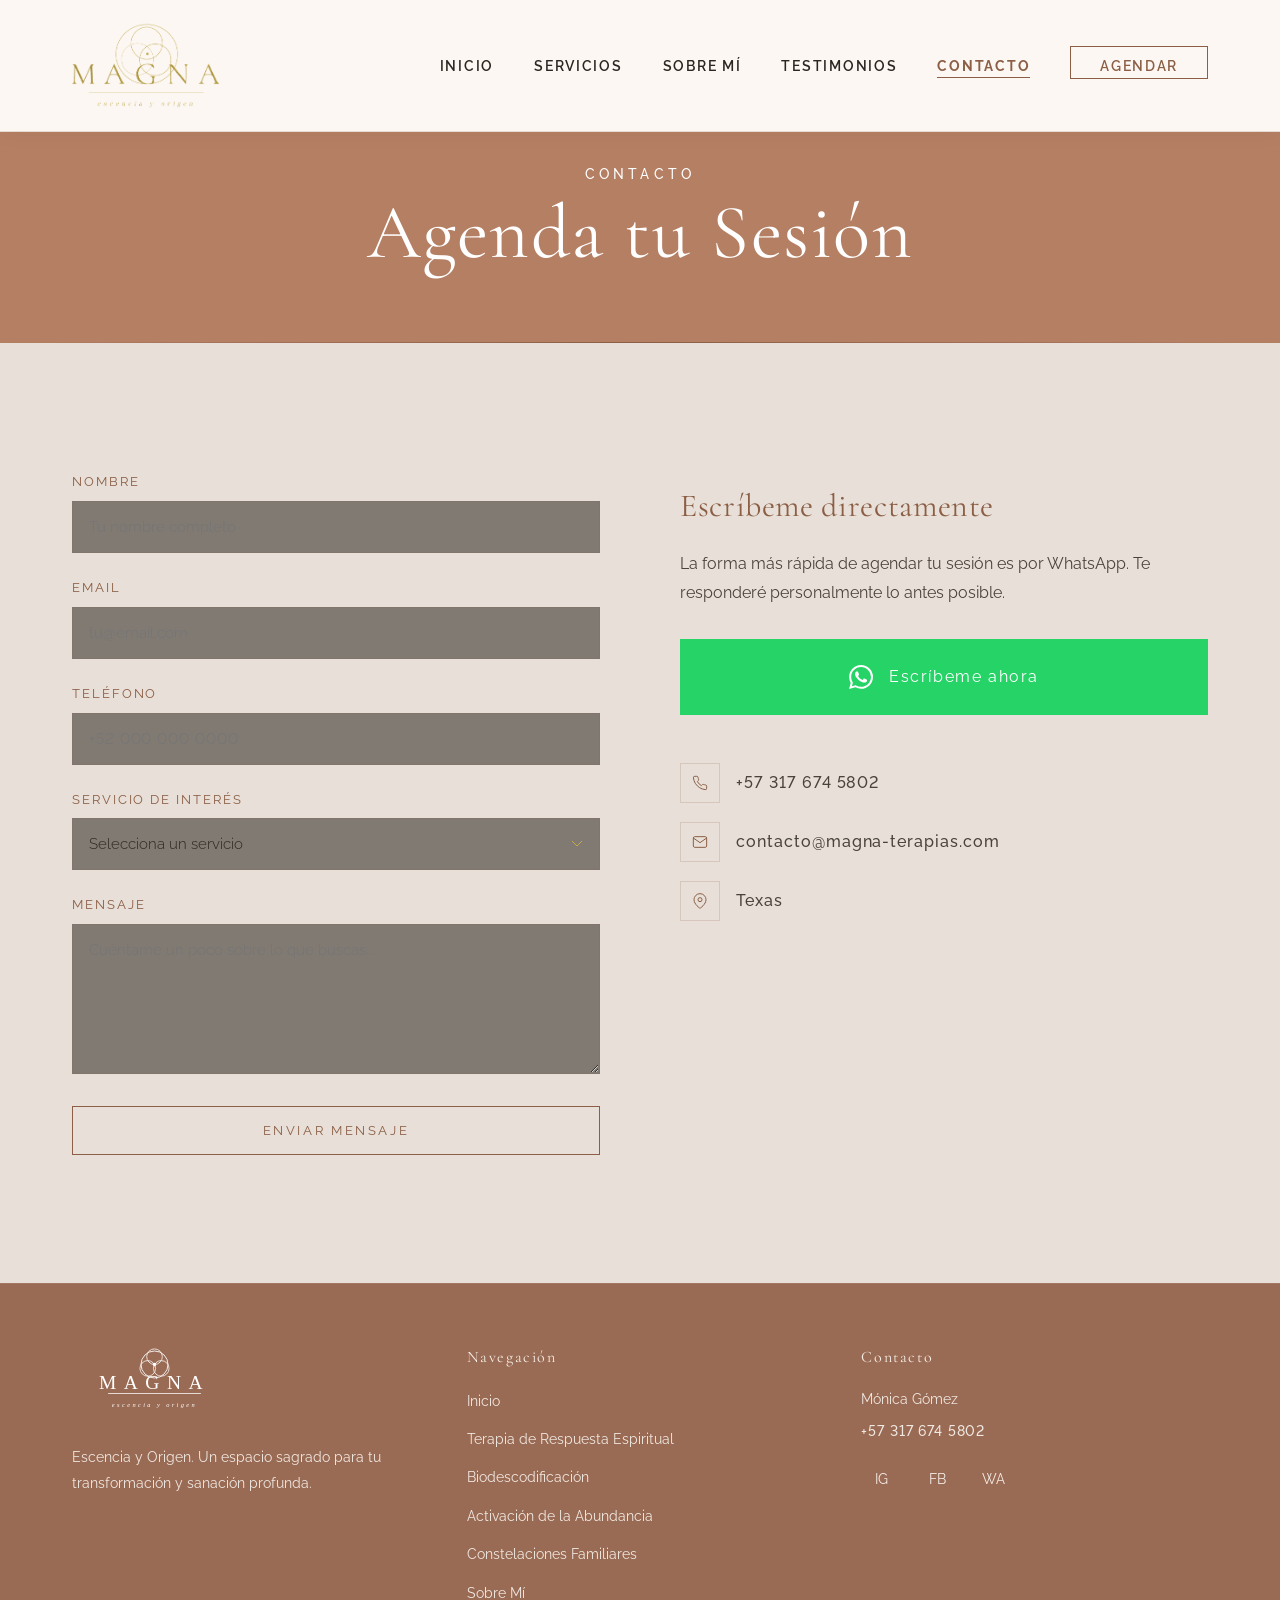
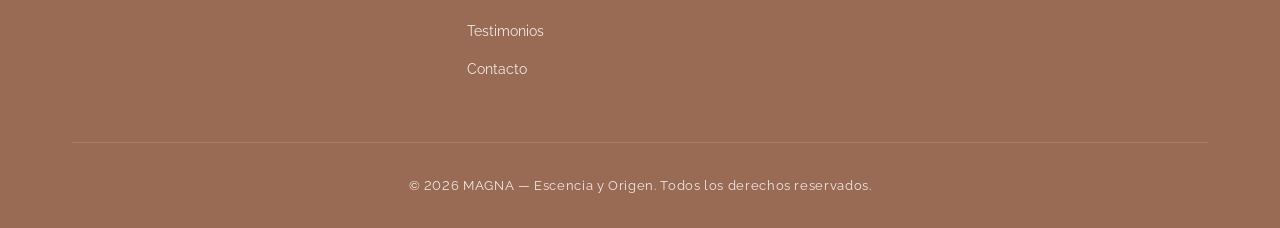
<file: contacto.html>
<!DOCTYPE html>
<html lang="es">
<head>
  <meta charset="UTF-8">
  <meta name="viewport" content="width=device-width, initial-scale=1.0">
  <title>Contacto — MAGNA</title>
  <meta name="description" content="Agenda tu sesión de terapia holística con Mónica Gómez. Contacto directo por WhatsApp o formulario.">
  <meta property="og:title" content="Contacto — MAGNA">
  <meta property="og:description" content="Agenda tu sesión de sanación y transformación con Mónica Gómez.">
  <meta property="og:image" content="assets/img/hero.png">
  <link rel="preconnect" href="https://fonts.googleapis.com">
  <link rel="preconnect" href="https://fonts.gstatic.com" crossorigin>
  <link href="https://fonts.googleapis.com/css2?family=Cormorant+Garamond:ital,wght@0,300;0,400;0,500;1,300;1,400&family=Raleway:wght@200;300;400;500;600;700&display=swap" rel="stylesheet">
  <link rel="stylesheet" href="css/styles.css">
</head>
<body>

  <nav class="navbar">
    <div class="container">
      <a href="index.html" class="navbar-logo" aria-label="MAGNA — Inicio">
        <img class="navbar-logo-gold" src="assets/img/logo.png" alt="">
        <span class="navbar-logo-light" aria-hidden="true"></span>
      </a>
      <ul class="navbar-menu">
        <li><a href="index.html">Inicio</a></li>
        <li><a href="servicios-tre.html">Servicios</a></li>
        <li><a href="sobre.html">Sobre Mí</a></li>
        <li><a href="testimonios.html">Testimonios</a></li>
        <li><a href="contacto.html" class="active">Contacto</a></li>
        <li><a href="https://wa.me/573176745802?text=Hola%20Mónica,%20me%20gustaría%20agendar%20una%20sesión" class="btn-cta-nav">Agendar</a></li>
      </ul>
      <button class="hamburger" aria-label="Menú"><span></span><span></span><span></span></button>
    </div>
  </nav>
  <div class="menu-overlay"></div>

  <!-- Page Header -->
  <section class="page-header">
    <div class="container">
      <span class="section-subtitle">Contacto</span>
      <h1>Agenda tu Sesión</h1>
    </div>
  </section>

  <!-- Contact -->
  <section class="section" style="background: var(--bg-primary);">
    <div class="container">
      <div class="contact-grid">

        <div class="fade-in-left">
          <form id="contact-form" class="contact-form">
            <div class="form-group">
              <label for="name">Nombre</label>
              <input type="text" id="name" name="name" placeholder="Tu nombre completo" required>
            </div>
            <div class="form-group">
              <label for="email">Email</label>
              <input type="email" id="email" name="email" placeholder="tu@email.com" required>
            </div>
            <div class="form-group">
              <label for="phone">Teléfono</label>
              <input type="tel" id="phone" name="phone" placeholder="+52 000 000 0000">
            </div>
            <div class="form-group">
              <label for="service">Servicio de interés</label>
              <select id="service" name="service" required>
                <option value="" disabled selected>Selecciona un servicio</option>
                <option value="tre">Terapia de Respuesta Espiritual</option>
                <option value="bio">Biodescodificación</option>
                <option value="abundancia">Activación de la Abundancia</option>
                <option value="otro">Otro / No estoy segura</option>
              </select>
            </div>
            <div class="form-group">
              <label for="message">Mensaje</label>
              <textarea id="message" name="message" placeholder="Cuéntame un poco sobre lo que buscas..."></textarea>
            </div>
            <button type="submit" class="btn-primary" style="width: 100%; text-align: center;">Enviar mensaje</button>
          </form>
        </div>

        <div class="fade-in-right">
          <div class="contact-info">
            <h3>Escríbeme directamente</h3>
            <p>La forma más rápida de agendar tu sesión es por WhatsApp. Te responderé personalmente lo antes posible.</p>

            <a href="https://wa.me/573176745802?text=Hola%20Mónica,%20me%20gustaría%20agendar%20una%20sesión" class="whatsapp-big">
              <svg width="24" height="24" viewBox="0 0 24 24" fill="currentColor"><path d="M17.472 14.382c-.297-.149-1.758-.867-2.03-.967-.273-.099-.471-.148-.67.15-.197.297-.767.966-.94 1.164-.173.199-.347.223-.644.075-.297-.15-1.255-.463-2.39-1.475-.883-.788-1.48-1.761-1.653-2.059-.173-.297-.018-.458.13-.606.134-.133.298-.347.446-.52.149-.174.198-.298.298-.497.099-.198.05-.371-.025-.52-.075-.149-.669-1.612-.916-2.207-.242-.579-.487-.5-.669-.51-.173-.008-.371-.01-.57-.01-.198 0-.52.074-.792.372-.272.297-1.04 1.016-1.04 2.479 0 1.462 1.065 2.875 1.213 3.074.149.198 2.096 3.2 5.077 4.487.709.306 1.262.489 1.694.625.712.227 1.36.195 1.871.118.571-.085 1.758-.719 2.006-1.413.248-.694.248-1.289.173-1.413-.074-.124-.272-.198-.57-.347m-5.421 7.403h-.004a9.87 9.87 0 01-5.031-1.378l-.361-.214-3.741.982.998-3.648-.235-.374a9.86 9.86 0 01-1.51-5.26c.001-5.45 4.436-9.884 9.888-9.884 2.64 0 5.122 1.03 6.988 2.898a9.825 9.825 0 012.893 6.994c-.003 5.45-4.437 9.884-9.885 9.884m8.413-18.297A11.815 11.815 0 0012.05 0C5.495 0 .16 5.335.157 11.892c0 2.096.547 4.142 1.588 5.945L.057 24l6.305-1.654a11.882 11.882 0 005.683 1.448h.005c6.554 0 11.89-5.335 11.893-11.893a11.821 11.821 0 00-3.48-8.413z"/></svg>
              Escríbeme ahora
            </a>

            <div style="margin-top: 3rem;">
              <div class="contact-detail">
                <div class="contact-detail-icon">
                  <svg width="16" height="16" viewBox="0 0 24 24" fill="none" stroke="currentColor" stroke-width="1.5"><path d="M22 16.92v3a2 2 0 0 1-2.18 2 19.79 19.79 0 0 1-8.63-3.07 19.5 19.5 0 0 1-6-6 19.79 19.79 0 0 1-3.07-8.67A2 2 0 0 1 4.11 2h3a2 2 0 0 1 2 1.72 12.84 12.84 0 0 0 .7 2.81 2 2 0 0 1-.45 2.11L8.09 9.91a16 16 0 0 0 6 6l1.27-1.27a2 2 0 0 1 2.11-.45 12.84 12.84 0 0 0 2.81.7A2 2 0 0 1 22 16.92z"/></svg>
                </div>
                <span>+57 317 674 5802</span>
              </div>
              <div class="contact-detail">
                <div class="contact-detail-icon">
                  <svg width="16" height="16" viewBox="0 0 24 24" fill="none" stroke="currentColor" stroke-width="1.5"><path d="M4 4h16c1.1 0 2 .9 2 2v12c0 1.1-.9 2-2 2H4c-1.1 0-2-.9-2-2V6c0-1.1.9-2 2-2z"/><polyline points="22,6 12,13 2,6"/></svg>
                </div>
                <span>contacto@magna-terapias.com</span>
              </div>
              <div class="contact-detail">
                <div class="contact-detail-icon">
                  <svg width="16" height="16" viewBox="0 0 24 24" fill="none" stroke="currentColor" stroke-width="1.5"><path d="M21 10c0 7-9 13-9 13s-9-6-9-13a9 9 0 0 1 18 0z"/><circle cx="12" cy="10" r="3"/></svg>
                </div>
                <span>Texas</span>
              </div>
            </div>
          </div>
        </div>

      </div>
    </div>
  </section>

  <footer class="footer">
    <div class="container">
      <div class="footer-content">
        <div class="footer-brand">
          <a href="index.html" class="footer-logo" aria-label="MAGNA — Inicio">
            <span class="footer-logo-mark" aria-hidden="true"></span>
          </a>
          <p>Escencia y Origen. Un espacio sagrado para tu transformación y sanación profunda.</p>
        </div>
        <div>
          <h4>Navegación</h4>
          <ul class="footer-links">
            <li><a href="index.html">Inicio</a></li>
            <li><a href="servicios-tre.html">Terapia de Respuesta Espiritual</a></li>
            <li><a href="servicios-bio.html">Biodescodificación</a></li>
            <li><a href="servicios-abundancia.html">Activación de la Abundancia</a></li>
            <li><a href="servicios-constelaciones.html">Constelaciones Familiares</a></li>
            <li><a href="sobre.html">Sobre Mí</a></li>
            <li><a href="testimonios.html">Testimonios</a></li>
            <li><a href="contacto.html">Contacto</a></li>
          </ul>
        </div>
        <div class="footer-contact">
          <h4>Contacto</h4>
          <p>Mónica Gómez</p>
          <p>+57 317 674 5802</p>
          <div class="footer-social">
            <a href="#" aria-label="Instagram">IG</a>
            <a href="#" aria-label="Facebook">FB</a>
            <a href="https://wa.me/573176745802" aria-label="WhatsApp">WA</a>
          </div>
        </div>
      </div>
      <div class="footer-bottom">
        <p>&copy; 2026 MAGNA — Escencia y Origen. Todos los derechos reservados.</p>
      </div>
    </div>
  </footer>

  <script src="js/main.js"></script>
</body>
</html>
</file>
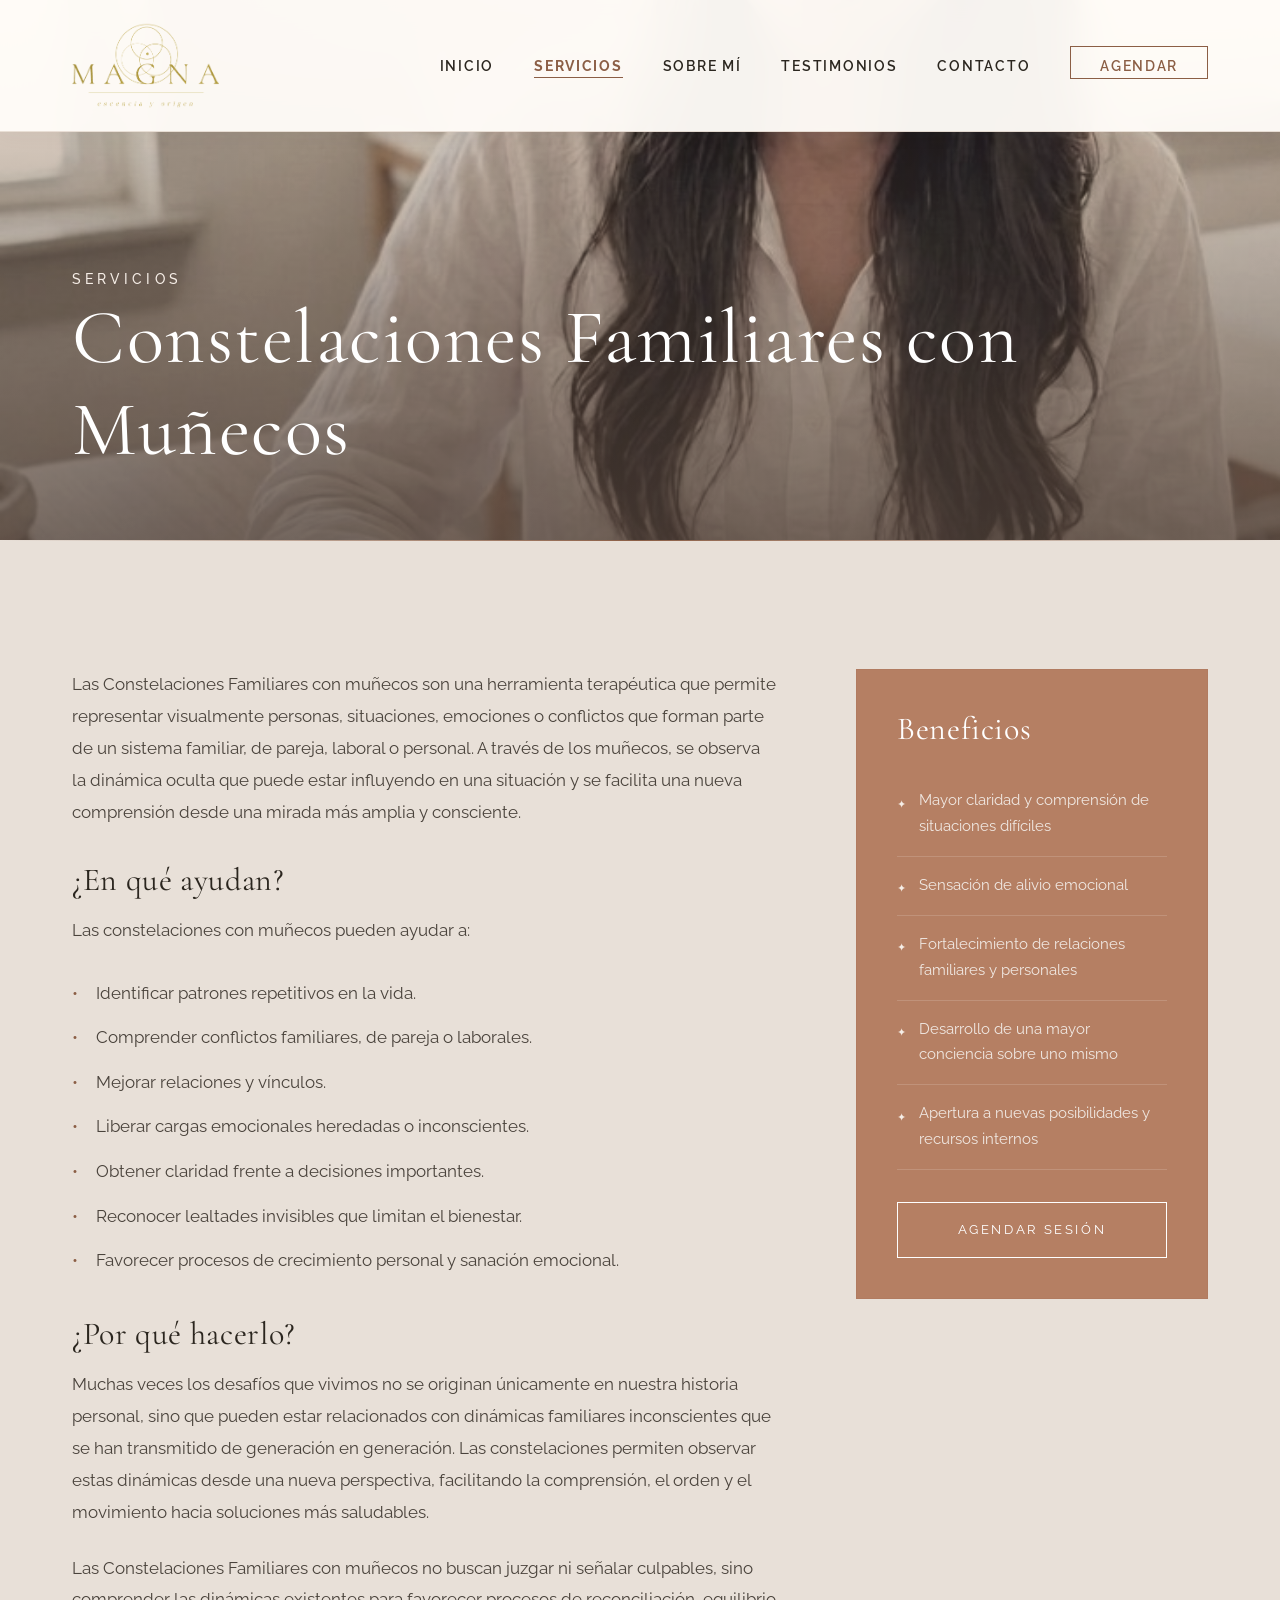
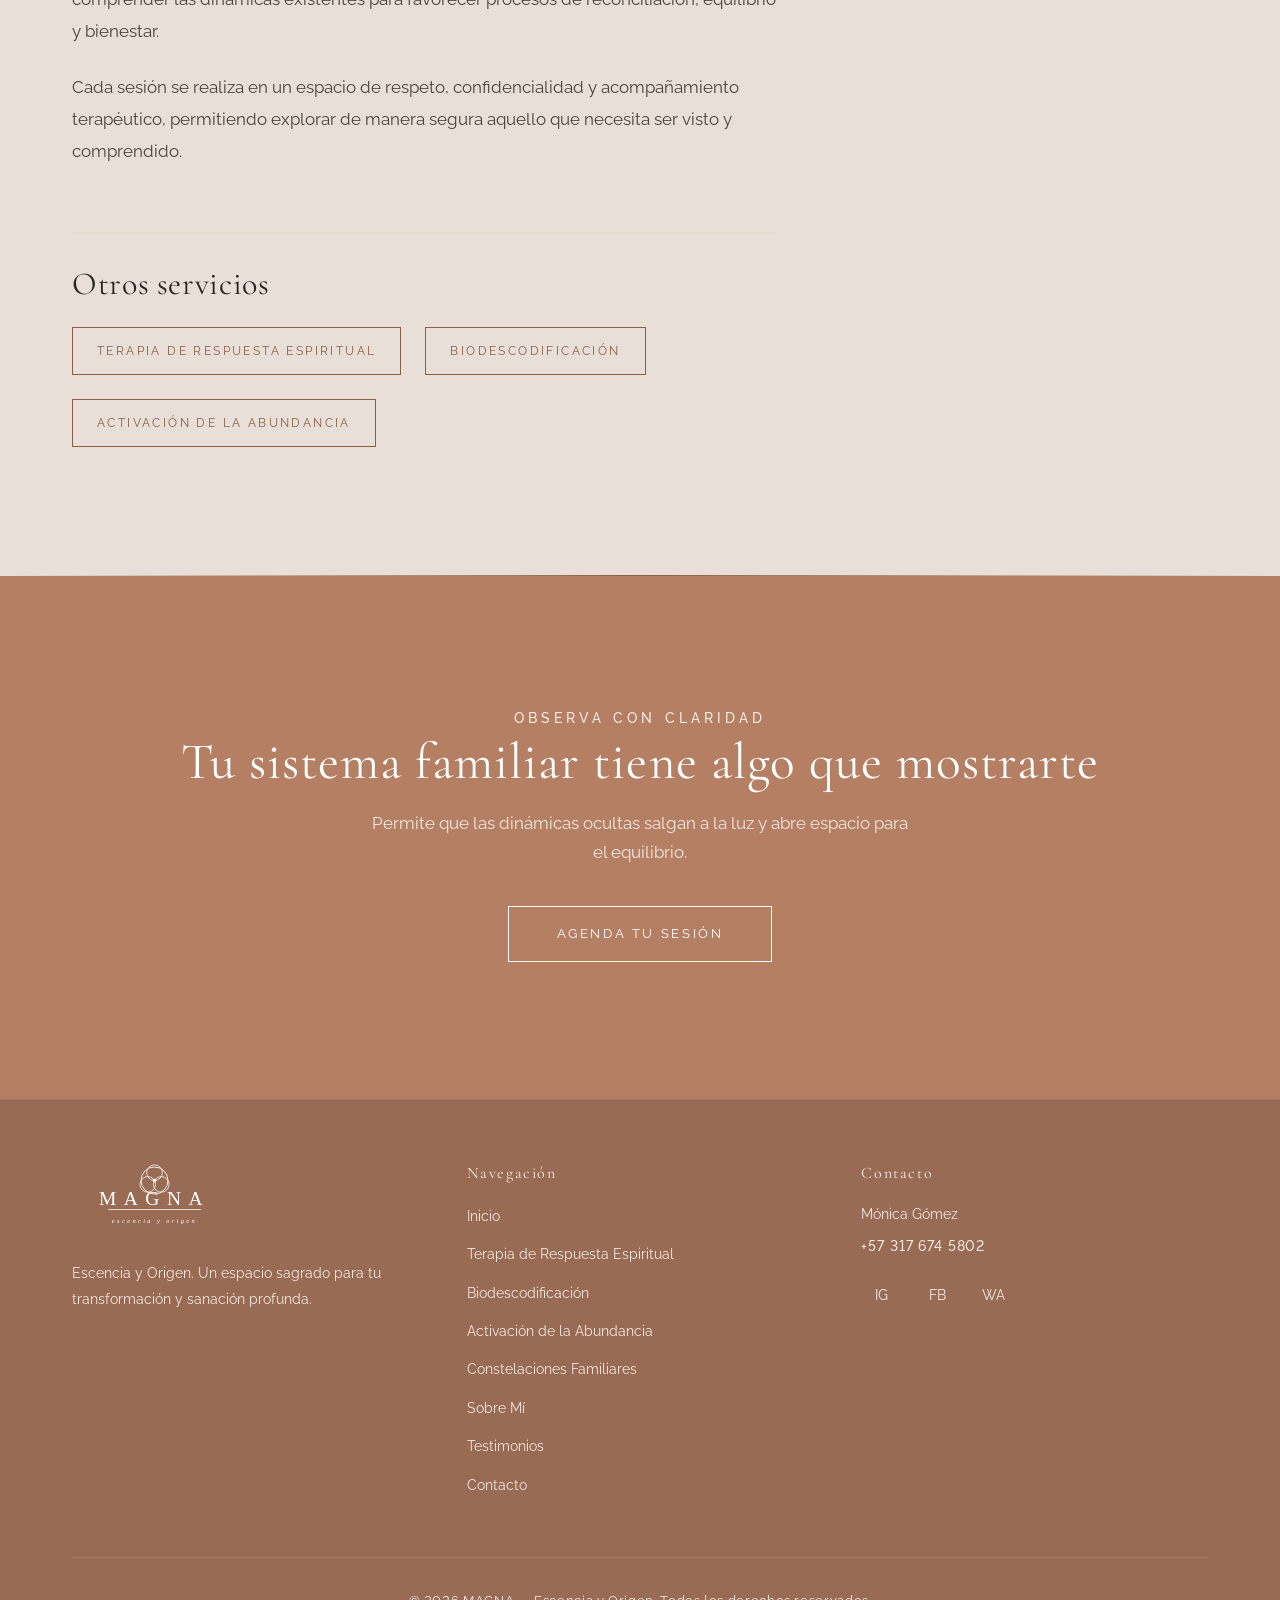
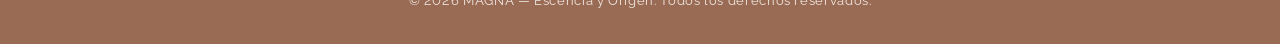
<file: servicios-constelaciones.html>
<!DOCTYPE html>
<html lang="es">
<head>
  <meta charset="UTF-8">
  <meta name="viewport" content="width=device-width, initial-scale=1.0">
  <title>Constelaciones Familiares con Muñecos — MAGNA</title>
  <meta name="description" content="Las Constelaciones Familiares con muñecos permiten representar visualmente dinámicas familiares, de pareja o personales para facilitar comprensión y sanación.">
  <meta property="og:title" content="Constelaciones Familiares con Muñecos — MAGNA">
  <meta property="og:description" content="Observa las dinámicas ocultas de tu sistema familiar y abre camino hacia reconciliación y bienestar.">
  <meta property="og:image" content="assets/img/monica-2.png">
  <link rel="preconnect" href="https://fonts.googleapis.com">
  <link rel="preconnect" href="https://fonts.gstatic.com" crossorigin>
  <link href="https://fonts.googleapis.com/css2?family=Cormorant+Garamond:ital,wght@0,300;0,400;0,500;1,300;1,400&family=Raleway:wght@200;300;400;500;600;700&display=swap" rel="stylesheet">
  <link rel="stylesheet" href="css/styles.css">
</head>
<body>

  <nav class="navbar">
    <div class="container">
      <a href="index.html" class="navbar-logo" aria-label="MAGNA — Inicio">
        <img class="navbar-logo-gold" src="assets/img/logo.png" alt="">
        <span class="navbar-logo-light" aria-hidden="true"></span>
      </a>
      <ul class="navbar-menu">
        <li><a href="index.html">Inicio</a></li>
        <li><a href="servicios-tre.html" class="active">Servicios</a></li>
        <li><a href="sobre.html">Sobre Mí</a></li>
        <li><a href="testimonios.html">Testimonios</a></li>
        <li><a href="contacto.html">Contacto</a></li>
        <li><a href="https://wa.me/573176745802?text=Hola%20Mónica,%20me%20interesan%20las%20Constelaciones%20Familiares%20con%20Muñecos" class="btn-cta-nav">Agendar</a></li>
      </ul>
      <button class="hamburger" aria-label="Menú"><span></span><span></span><span></span></button>
    </div>
  </nav>
  <div class="menu-overlay"></div>

  <section class="service-hero">
    <div class="service-hero-bg" style="background-image: url('assets/img/monica-2.png');"></div>
    <div class="container service-hero-content">
      <span class="section-subtitle fade-in">Servicios</span>
      <h1 class="fade-in">Constelaciones Familiares con Muñecos</h1>
    </div>
  </section>

  <div class="divider"></div>

  <section class="section service-detail">
    <div class="container">
      <div class="service-detail-content">
        <div class="service-description fade-in-left">
          <p>Las Constelaciones Familiares con muñecos son una herramienta terapéutica que permite representar visualmente personas, situaciones, emociones o conflictos que forman parte de un sistema familiar, de pareja, laboral o personal. A través de los muñecos, se observa la dinámica oculta que puede estar influyendo en una situación y se facilita una nueva comprensión desde una mirada más amplia y consciente.</p>

          <h3 style="margin: 2rem 0 1rem;">¿En qué ayudan?</h3>
          <p>Las constelaciones con muñecos pueden ayudar a:</p>
          <ul class="service-help-list">
            <li>Identificar patrones repetitivos en la vida.</li>
            <li>Comprender conflictos familiares, de pareja o laborales.</li>
            <li>Mejorar relaciones y vínculos.</li>
            <li>Liberar cargas emocionales heredadas o inconscientes.</li>
            <li>Obtener claridad frente a decisiones importantes.</li>
            <li>Reconocer lealtades invisibles que limitan el bienestar.</li>
            <li>Favorecer procesos de crecimiento personal y sanación emocional.</li>
          </ul>

          <h3 style="margin: 2rem 0 1rem;">¿Por qué hacerlo?</h3>
          <p>Muchas veces los desafíos que vivimos no se originan únicamente en nuestra historia personal, sino que pueden estar relacionados con dinámicas familiares inconscientes que se han transmitido de generación en generación. Las constelaciones permiten observar estas dinámicas desde una nueva perspectiva, facilitando la comprensión, el orden y el movimiento hacia soluciones más saludables.</p>

          <p>Las Constelaciones Familiares con muñecos no buscan juzgar ni señalar culpables, sino comprender las dinámicas existentes para favorecer procesos de reconciliación, equilibrio y bienestar.</p>

          <p>Cada sesión se realiza en un espacio de respeto, confidencialidad y acompañamiento terapéutico, permitiendo explorar de manera segura aquello que necesita ser visto y comprendido.</p>

          <div style="margin-top: 4rem; padding-top: 2rem; border-top: 1px solid rgba(201,168,76,0.1);">
            <h3 style="margin-bottom: 1.5rem;">Otros servicios</h3>
            <div style="display: flex; gap: 1.5rem; flex-wrap: wrap;">
              <a href="servicios-tre.html" class="btn-primary" style="font-size: 0.75rem; padding: 0.8rem 1.5rem;">Terapia de Respuesta Espiritual</a>
              <a href="servicios-bio.html" class="btn-primary" style="font-size: 0.75rem; padding: 0.8rem 1.5rem;">Biodescodificación</a>
              <a href="servicios-abundancia.html" class="btn-primary" style="font-size: 0.75rem; padding: 0.8rem 1.5rem;">Activación de la Abundancia</a>
            </div>
          </div>
        </div>
        <div class="fade-in-right">
          <div class="service-benefits">
            <h3>Beneficios</h3>
            <ul class="benefits-list">
              <li>Mayor claridad y comprensión de situaciones difíciles</li>
              <li>Sensación de alivio emocional</li>
              <li>Fortalecimiento de relaciones familiares y personales</li>
              <li>Desarrollo de una mayor conciencia sobre uno mismo</li>
              <li>Apertura a nuevas posibilidades y recursos internos</li>
            </ul>
            <div class="service-cta">
              <a href="https://wa.me/573176745802?text=Hola%20Mónica,%20me%20interesan%20las%20Constelaciones%20Familiares%20con%20Muñecos" class="btn-primary" style="display: block; text-align: center;">Agendar sesión</a>
            </div>
          </div>
        </div>
      </div>
    </div>
  </section>

  <div class="divider"></div>

  <section class="section cta-section">
    <div class="container fade-in">
      <span class="section-subtitle">Observa con claridad</span>
      <h2>Tu sistema familiar tiene algo que mostrarte</h2>
      <p>Permite que las dinámicas ocultas salgan a la luz y abre espacio para el equilibrio.</p>
      <a href="https://wa.me/573176745802?text=Hola%20Mónica,%20me%20interesan%20las%20Constelaciones%20Familiares%20con%20Muñecos" class="btn-primary">Agenda tu sesión</a>
    </div>
  </section>

  <footer class="footer">
    <div class="container">
      <div class="footer-content">
        <div class="footer-brand">
          <a href="index.html" class="footer-logo" aria-label="MAGNA — Inicio">
            <span class="footer-logo-mark" aria-hidden="true"></span>
          </a>
          <p>Escencia y Origen. Un espacio sagrado para tu transformación y sanación profunda.</p>
        </div>
        <div>
          <h4>Navegación</h4>
          <ul class="footer-links">
            <li><a href="index.html">Inicio</a></li>
            <li><a href="servicios-tre.html">Terapia de Respuesta Espiritual</a></li>
            <li><a href="servicios-bio.html">Biodescodificación</a></li>
            <li><a href="servicios-abundancia.html">Activación de la Abundancia</a></li>
            <li><a href="servicios-constelaciones.html">Constelaciones Familiares</a></li>
            <li><a href="sobre.html">Sobre Mí</a></li>
            <li><a href="testimonios.html">Testimonios</a></li>
            <li><a href="contacto.html">Contacto</a></li>
          </ul>
        </div>
        <div class="footer-contact">
          <h4>Contacto</h4>
          <p>Mónica Gómez</p>
          <p>+57 317 674 5802</p>
          <div class="footer-social">
            <a href="#" aria-label="Instagram">IG</a>
            <a href="#" aria-label="Facebook">FB</a>
            <a href="https://wa.me/573176745802" aria-label="WhatsApp">WA</a>
          </div>
        </div>
      </div>
      <div class="footer-bottom">
        <p>&copy; 2026 MAGNA — Escencia y Origen. Todos los derechos reservados.</p>
      </div>
    </div>
  </footer>

  <script src="js/main.js"></script>
</body>
</html>
</file>
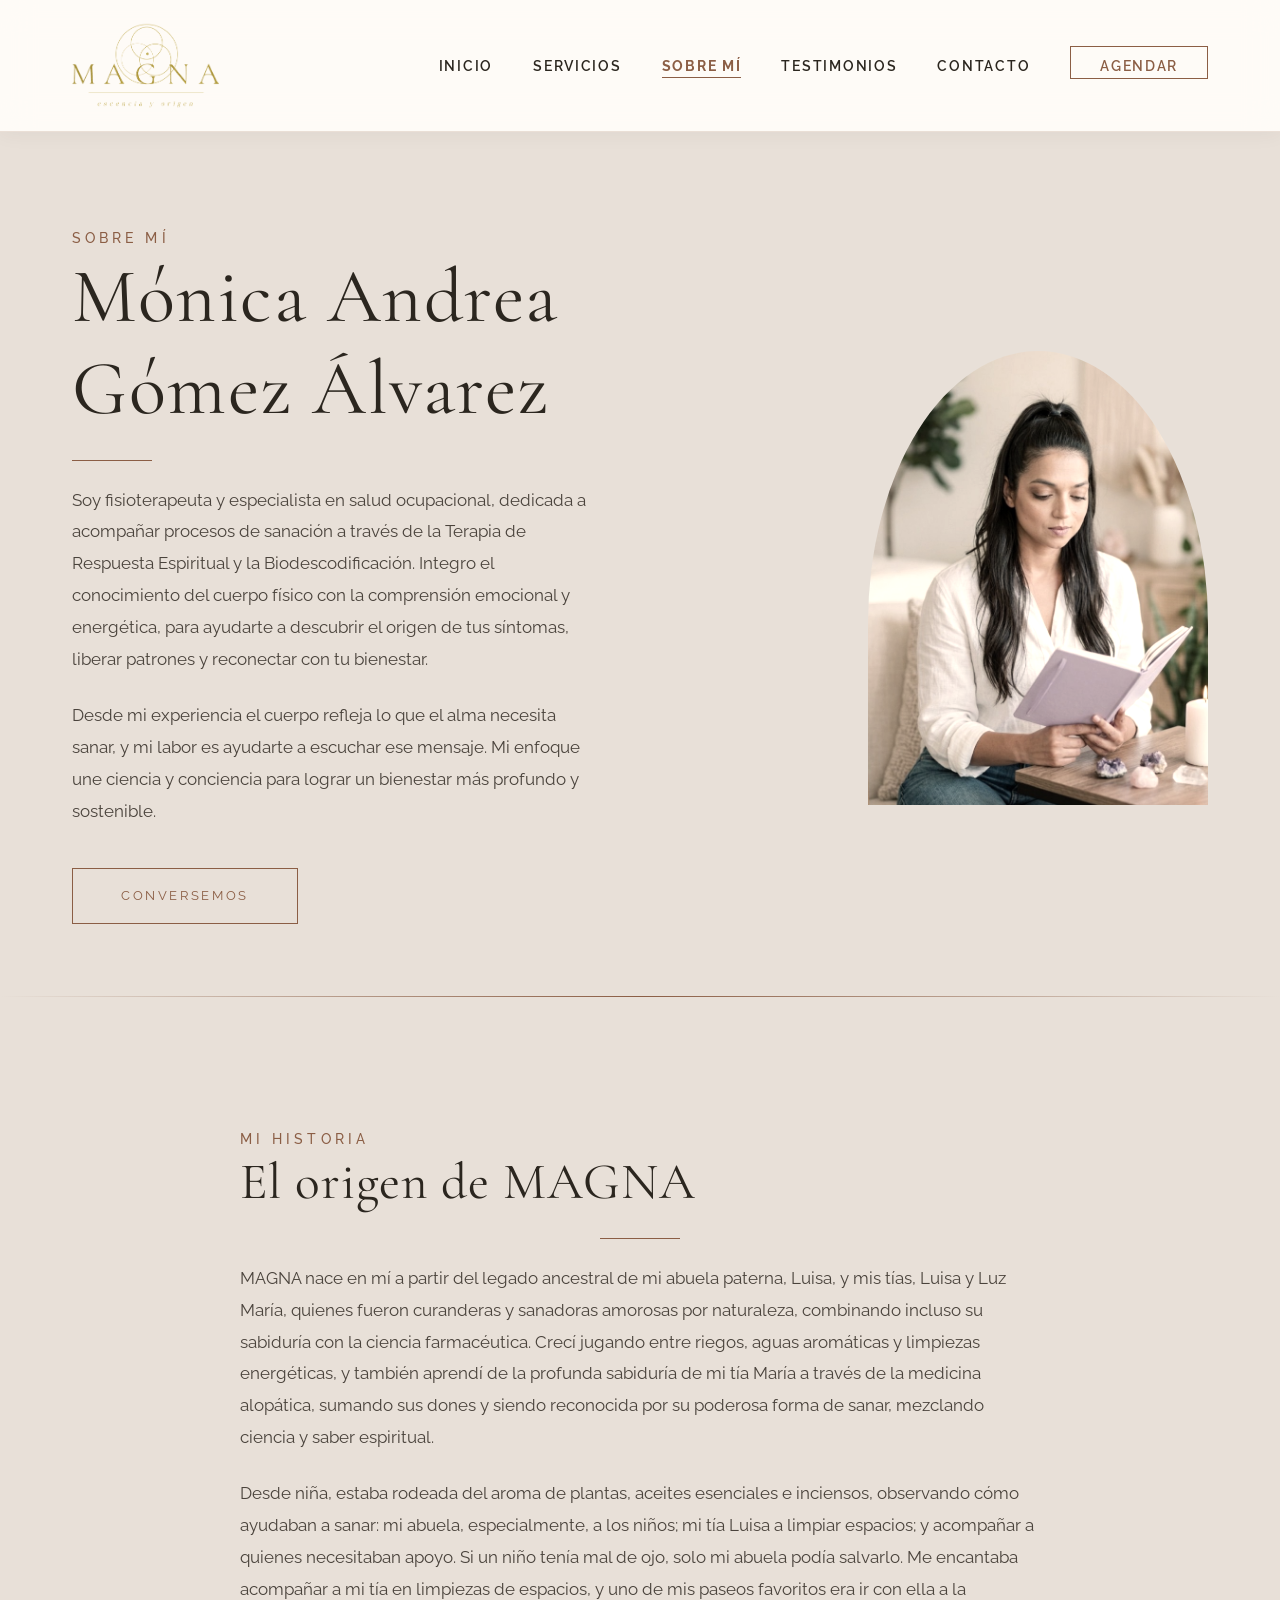
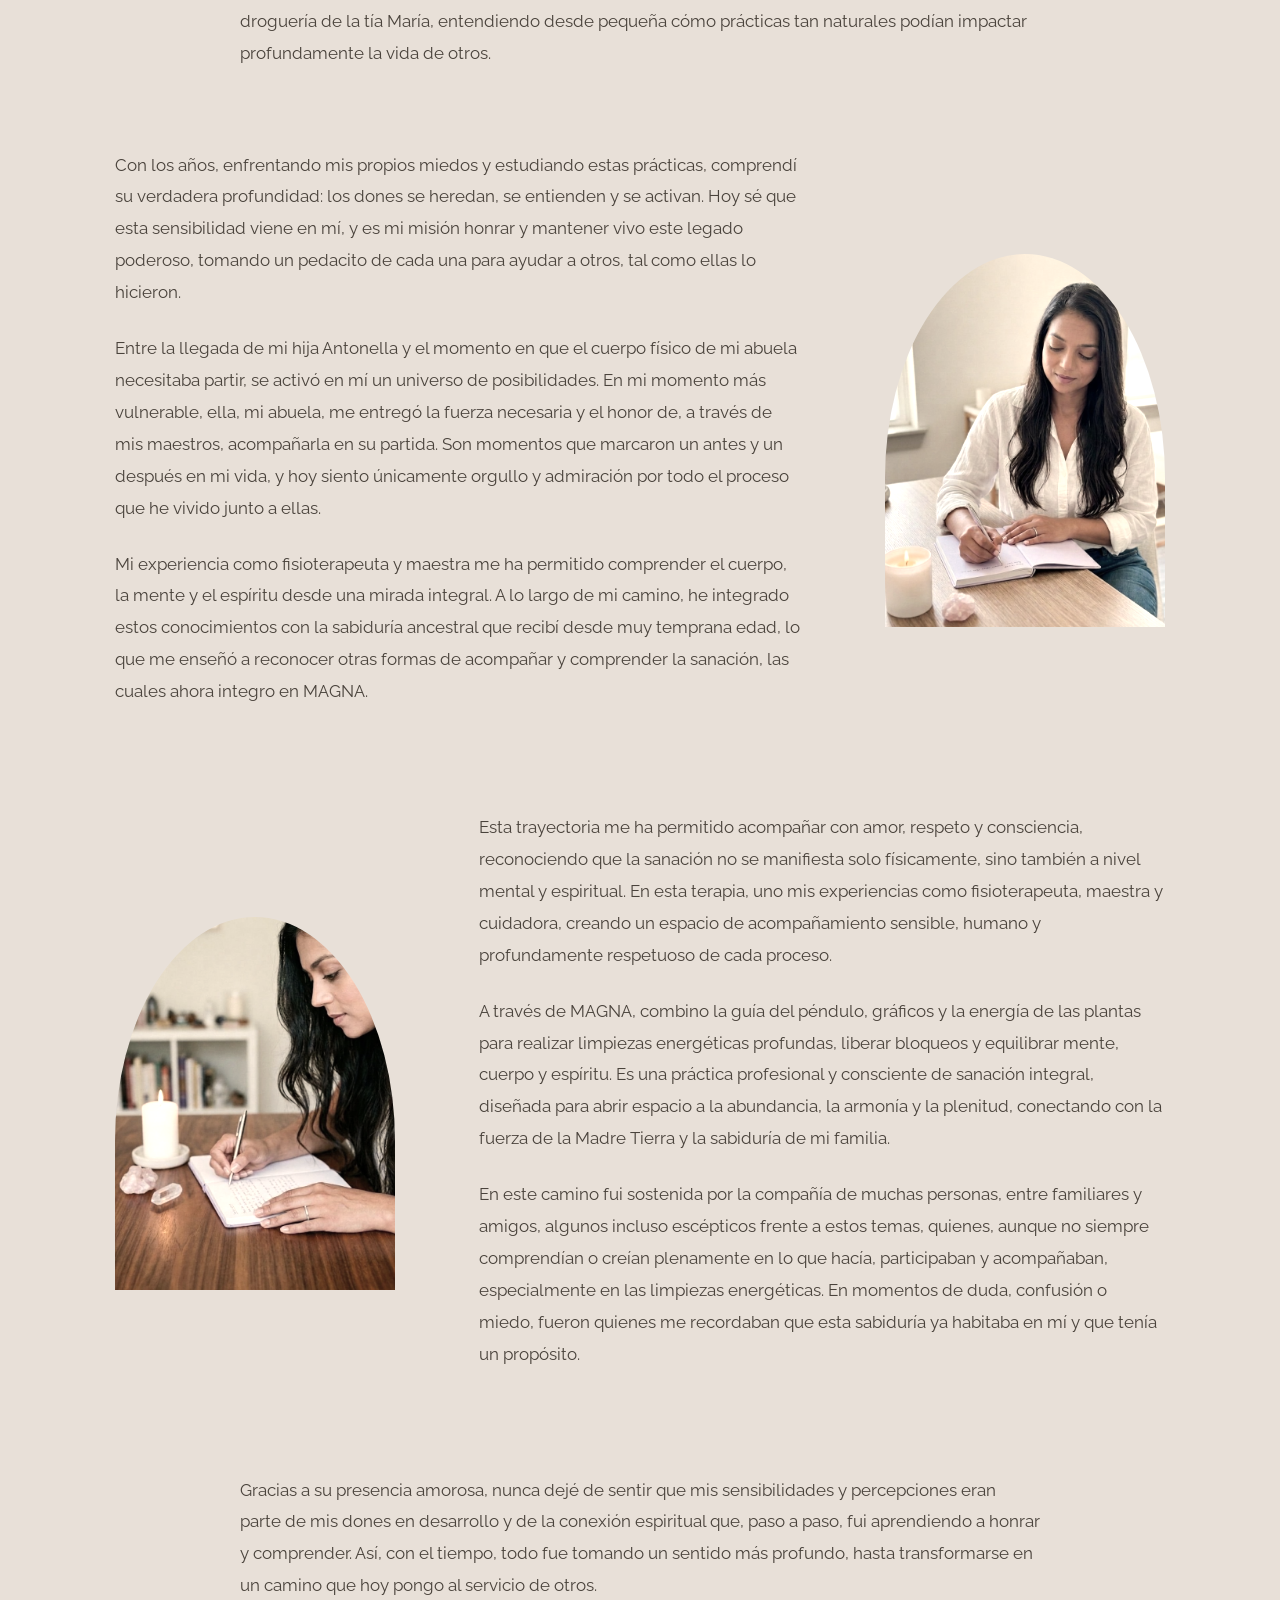
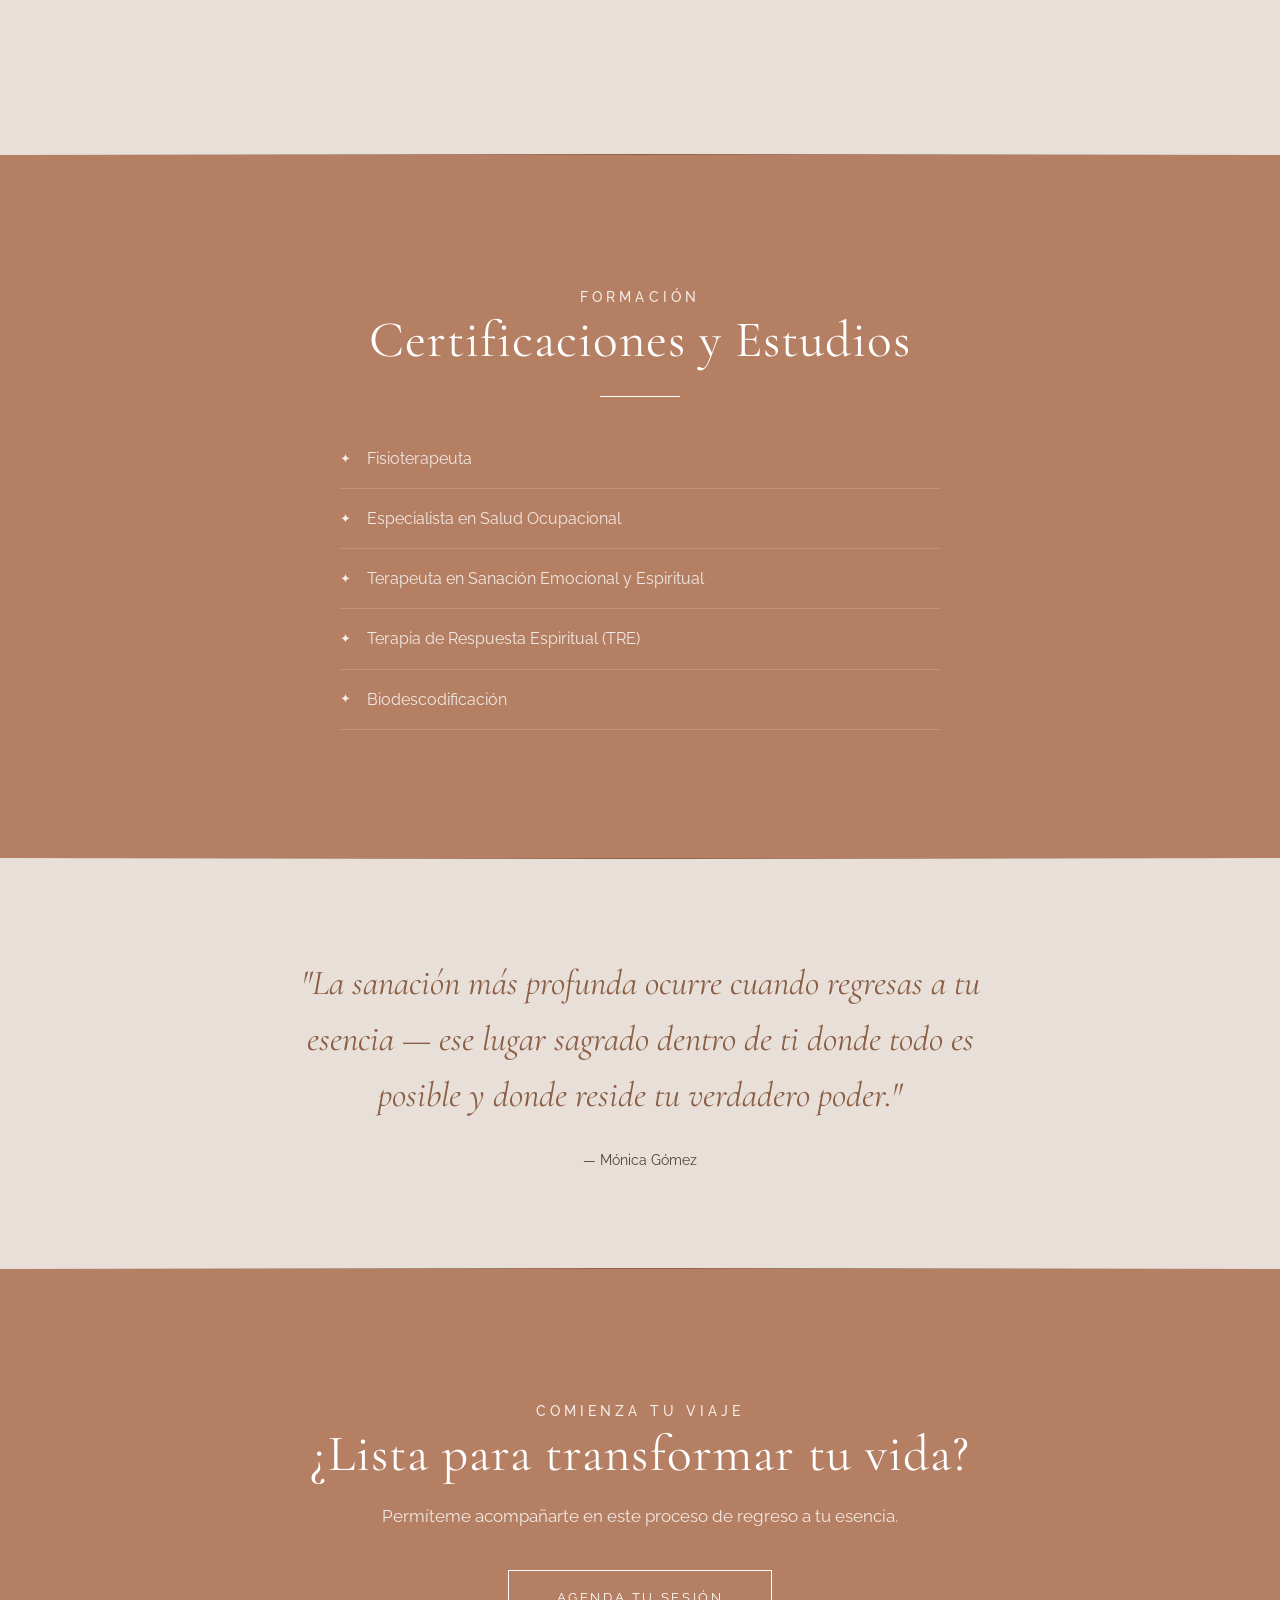
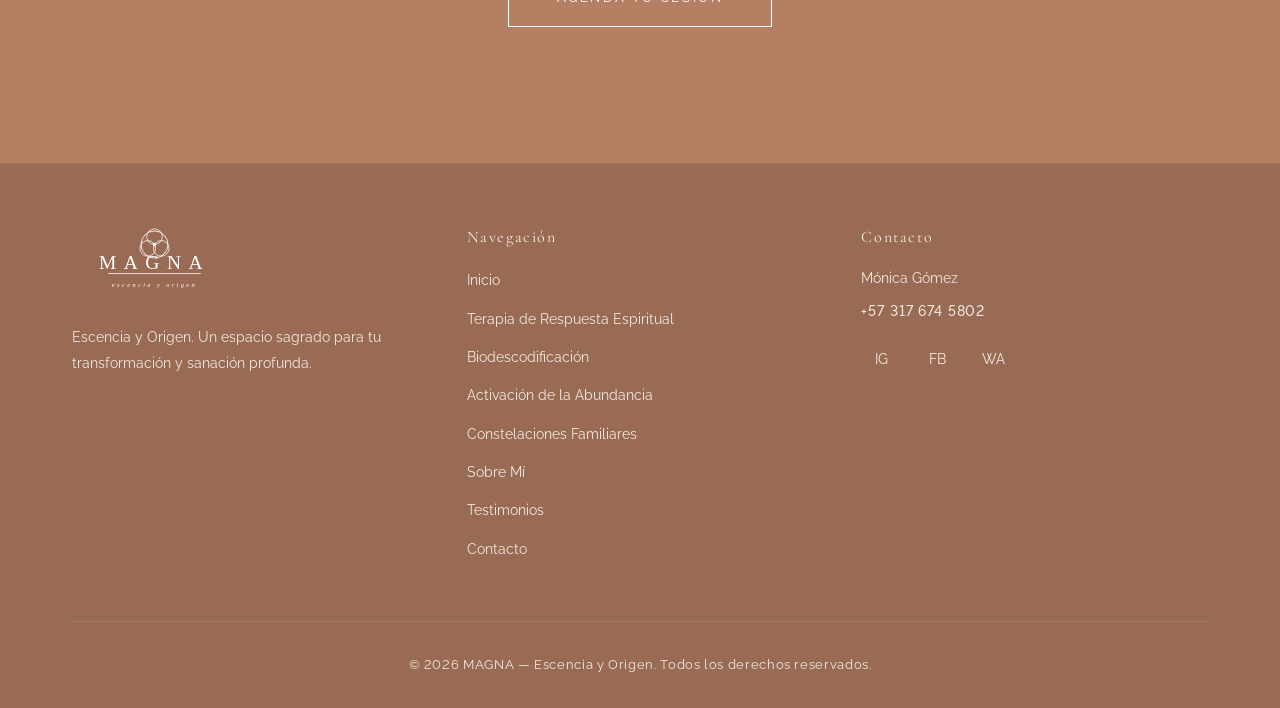
<file: sobre.html>
<!DOCTYPE html>
<html lang="es">
<head>
  <meta charset="UTF-8">
  <meta name="viewport" content="width=device-width, initial-scale=1.0">
  <title>Sobre Mónica Gómez — MAGNA</title>
  <meta name="description" content="Conoce a Mónica Andrea Gómez Álvarez, fisioterapeuta y especialista en salud ocupacional dedicada a la sanación emocional y espiritual.">
  <meta property="og:title" content="Sobre Mónica Andrea Gómez Álvarez — MAGNA">
  <meta property="og:description" content="Fisioterapeuta y especialista en salud ocupacional dedicada a la sanación emocional y espiritual.">
  <meta property="og:image" content="assets/img/monica-1.png">
  <link rel="preconnect" href="https://fonts.googleapis.com">
  <link rel="preconnect" href="https://fonts.gstatic.com" crossorigin>
  <link href="https://fonts.googleapis.com/css2?family=Cormorant+Garamond:ital,wght@0,300;0,400;0,500;1,300;1,400&family=Raleway:wght@200;300;400;500;600;700&display=swap" rel="stylesheet">
  <link rel="stylesheet" href="css/styles.css">
</head>
<body>

  <nav class="navbar">
    <div class="container">
      <a href="index.html" class="navbar-logo" aria-label="MAGNA — Inicio">
        <img class="navbar-logo-gold" src="assets/img/logo.png" alt="">
        <span class="navbar-logo-light" aria-hidden="true"></span>
      </a>
      <ul class="navbar-menu">
        <li><a href="index.html">Inicio</a></li>
        <li><a href="servicios-tre.html">Servicios</a></li>
        <li><a href="sobre.html" class="active">Sobre Mí</a></li>
        <li><a href="testimonios.html">Testimonios</a></li>
        <li><a href="contacto.html">Contacto</a></li>
        <li><a href="https://wa.me/573176745802?text=Hola%20Mónica,%20me%20gustaría%20agendar%20una%20sesión" class="btn-cta-nav">Agendar</a></li>
      </ul>
      <button class="hamburger" aria-label="Menú"><span></span><span></span><span></span></button>
    </div>
  </nav>
  <div class="menu-overlay"></div>

  <!-- About Hero -->
  <section class="section" style="background: var(--bg-primary); padding-bottom: 4rem;">
    <div class="container">
      <div class="about-hero">
        <div class="about-text fade-in-left">
          <span class="section-subtitle">Sobre Mí</span>
          <h1>Mónica Andrea Gómez Álvarez</h1>
          <div class="divider-short" style="margin: 1.5rem 0;"></div>
          <p>Soy fisioterapeuta y especialista en salud ocupacional, dedicada a acompañar procesos de sanación a través de la Terapia de Respuesta Espiritual y la Biodescodificación. Integro el conocimiento del cuerpo físico con la comprensión emocional y energética, para ayudarte a descubrir el origen de tus síntomas, liberar patrones y reconectar con tu bienestar.</p>
          <p>Desde mi experiencia el cuerpo refleja lo que el alma necesita sanar, y mi labor es ayudarte a escuchar ese mensaje. Mi enfoque une ciencia y conciencia para lograr un bienestar más profundo y sostenible.</p>
          <a href="https://wa.me/573176745802?text=Hola%20Mónica,%20me%20gustaría%20conocer%20más%20sobre%20tus%20terapias" class="btn-primary" style="margin-top: 1rem;">Conversemos</a>
        </div>
        <div class="about-spot fade-in-right">
          <div class="arch-image">
            <img src="assets/img/monica-1.png" alt="Mónica Gómez en su espacio de sanación y reflexión">
          </div>
        </div>
      </div>
    </div>
  </section>

  <div class="divider"></div>

  <!-- Origen de MAGNA -->
  <section class="section">
    <div class="container">
      <div class="about-story-intro fade-in">
        <span class="section-subtitle">Mi historia</span>
        <h2>El origen de MAGNA</h2>
        <div class="divider-short"></div>
        <p>MAGNA nace en mí a partir del legado ancestral de mi abuela paterna, Luisa, y mis tías, Luisa y Luz María, quienes fueron curanderas y sanadoras amorosas por naturaleza, combinando incluso su sabiduría con la ciencia farmacéutica. Crecí jugando entre riegos, aguas aromáticas y limpiezas energéticas, y también aprendí de la profunda sabiduría de mi tía María a través de la medicina alopática, sumando sus dones y siendo reconocida por su poderosa forma de sanar, mezclando ciencia y saber espiritual.</p>
        <p>Desde niña, estaba rodeada del aroma de plantas, aceites esenciales e inciensos, observando cómo ayudaban a sanar: mi abuela, especialmente, a los niños; mi tía Luisa a limpiar espacios; y acompañar a quienes necesitaban apoyo. Si un niño tenía mal de ojo, solo mi abuela podía salvarlo. Me encantaba acompañar a mi tía en limpiezas de espacios, y uno de mis paseos favoritos era ir con ella a la droguería de la tía María, entendiendo desde pequeña cómo prácticas tan naturales podían impactar profundamente la vida de otros.</p>
      </div>

      <div class="about-split fade-in">
        <div class="about-split-text">
          <p>Con los años, enfrentando mis propios miedos y estudiando estas prácticas, comprendí su verdadera profundidad: los dones se heredan, se entienden y se activan. Hoy sé que esta sensibilidad viene en mí, y es mi misión honrar y mantener vivo este legado poderoso, tomando un pedacito de cada una para ayudar a otros, tal como ellas lo hicieron.</p>
          <p>Entre la llegada de mi hija Antonella y el momento en que el cuerpo físico de mi abuela necesitaba partir, se activó en mí un universo de posibilidades. En mi momento más vulnerable, ella, mi abuela, me entregó la fuerza necesaria y el honor de, a través de mis maestros, acompañarla en su partida. Son momentos que marcaron un antes y un después en mi vida, y hoy siento únicamente orgullo y admiración por todo el proceso que he vivido junto a ellas.</p>
          <p>Mi experiencia como fisioterapeuta y maestra me ha permitido comprender el cuerpo, la mente y el espíritu desde una mirada integral. A lo largo de mi camino, he integrado estos conocimientos con la sabiduría ancestral que recibí desde muy temprana edad, lo que me enseñó a reconocer otras formas de acompañar y comprender la sanación, las cuales ahora integro en MAGNA.</p>
        </div>
        <figure class="about-split-media">
          <div class="arch-image">
            <img src="assets/img/monica-2.png" alt="Mónica Gómez escribiendo en su diario de sanación">
          </div>
        </figure>
      </div>

      <div class="about-split about-split--reverse fade-in">
        <figure class="about-split-media">
          <div class="arch-image">
            <img src="assets/img/monica-3.png" alt="Mónica Gómez en momento de introspección">
          </div>
        </figure>
        <div class="about-split-text">
          <p>Esta trayectoria me ha permitido acompañar con amor, respeto y consciencia, reconociendo que la sanación no se manifiesta solo físicamente, sino también a nivel mental y espiritual. En esta terapia, uno mis experiencias como fisioterapeuta, maestra y cuidadora, creando un espacio de acompañamiento sensible, humano y profundamente respetuoso de cada proceso.</p>
          <p>A través de MAGNA, combino la guía del péndulo, gráficos y la energía de las plantas para realizar limpiezas energéticas profundas, liberar bloqueos y equilibrar mente, cuerpo y espíritu. Es una práctica profesional y consciente de sanación integral, diseñada para abrir espacio a la abundancia, la armonía y la plenitud, conectando con la fuerza de la Madre Tierra y la sabiduría de mi familia.</p>
          <p>En este camino fui sostenida por la compañía de muchas personas, entre familiares y amigos, algunos incluso escépticos frente a estos temas, quienes, aunque no siempre comprendían o creían plenamente en lo que hacía, participaban y acompañaban, especialmente en las limpiezas energéticas. En momentos de duda, confusión o miedo, fueron quienes me recordaban que esta sabiduría ya habitaba en mí y que tenía un propósito.</p>
        </div>
      </div>

      <div class="about-story-outro fade-in">
        <p>Gracias a su presencia amorosa, nunca dejé de sentir que mis sensibilidades y percepciones eran parte de mis dones en desarrollo y de la conexión espiritual que, paso a paso, fui aprendiendo a honrar y comprender. Así, con el tiempo, todo fue tomando un sentido más profundo, hasta transformarse en un camino que hoy pongo al servicio de otros.</p>
      </div>
    </div>
  </section>

  <div class="divider"></div>

  <!-- Certificaciones -->
  <section class="section certifications">
    <div class="container" style="text-align: center;">
      <div class="fade-in">
        <span class="section-subtitle">Formación</span>
        <h2>Certificaciones y Estudios</h2>
        <div class="divider-short"></div>
        <ul class="cert-list">
          <li>Fisioterapeuta</li>
          <li>Especialista en Salud Ocupacional</li>
          <li>Terapeuta en Sanación Emocional y Espiritual</li>
          <li>Terapia de Respuesta Espiritual (TRE)</li>
          <li>Biodescodificación</li>
        </ul>
      </div>
    </div>
  </section>

  <div class="divider"></div>

  <!-- Quote -->
  <section class="quote-section">
    <div class="container fade-in">
      <blockquote>"La sanación más profunda ocurre cuando regresas a tu esencia — ese lugar sagrado dentro de ti donde todo es posible y donde reside tu verdadero poder."</blockquote>
      <p style="margin-top: 1.5rem; color: var(--text-secondary); font-size: 0.9rem;">— Mónica Gómez</p>
    </div>
  </section>

  <div class="divider"></div>

  <section class="section cta-section">
    <div class="container fade-in">
      <span class="section-subtitle">Comienza tu viaje</span>
      <h2>¿Lista para transformar tu vida?</h2>
      <p>Permíteme acompañarte en este proceso de regreso a tu esencia.</p>
      <a href="https://wa.me/573176745802?text=Hola%20Mónica,%20me%20gustaría%20agendar%20una%20sesión" class="btn-primary">Agenda tu sesión</a>
    </div>
  </section>

  <footer class="footer">
    <div class="container">
      <div class="footer-content">
        <div class="footer-brand">
          <a href="index.html" class="footer-logo" aria-label="MAGNA — Inicio">
            <span class="footer-logo-mark" aria-hidden="true"></span>
          </a>
          <p>Escencia y Origen. Un espacio sagrado para tu transformación y sanación profunda.</p>
        </div>
        <div>
          <h4>Navegación</h4>
          <ul class="footer-links">
            <li><a href="index.html">Inicio</a></li>
            <li><a href="servicios-tre.html">Terapia de Respuesta Espiritual</a></li>
            <li><a href="servicios-bio.html">Biodescodificación</a></li>
            <li><a href="servicios-abundancia.html">Activación de la Abundancia</a></li>
            <li><a href="servicios-constelaciones.html">Constelaciones Familiares</a></li>
            <li><a href="sobre.html">Sobre Mí</a></li>
            <li><a href="testimonios.html">Testimonios</a></li>
            <li><a href="contacto.html">Contacto</a></li>
          </ul>
        </div>
        <div class="footer-contact">
          <h4>Contacto</h4>
          <p>Mónica Gómez</p>
          <p>+57 317 674 5802</p>
          <div class="footer-social">
            <a href="#" aria-label="Instagram">IG</a>
            <a href="#" aria-label="Facebook">FB</a>
            <a href="https://wa.me/573176745802" aria-label="WhatsApp">WA</a>
          </div>
        </div>
      </div>
      <div class="footer-bottom">
        <p>&copy; 2026 MAGNA — Escencia y Origen. Todos los derechos reservados.</p>
      </div>
    </div>
  </footer>

  <script src="js/main.js"></script>
</body>
</html>
</file>
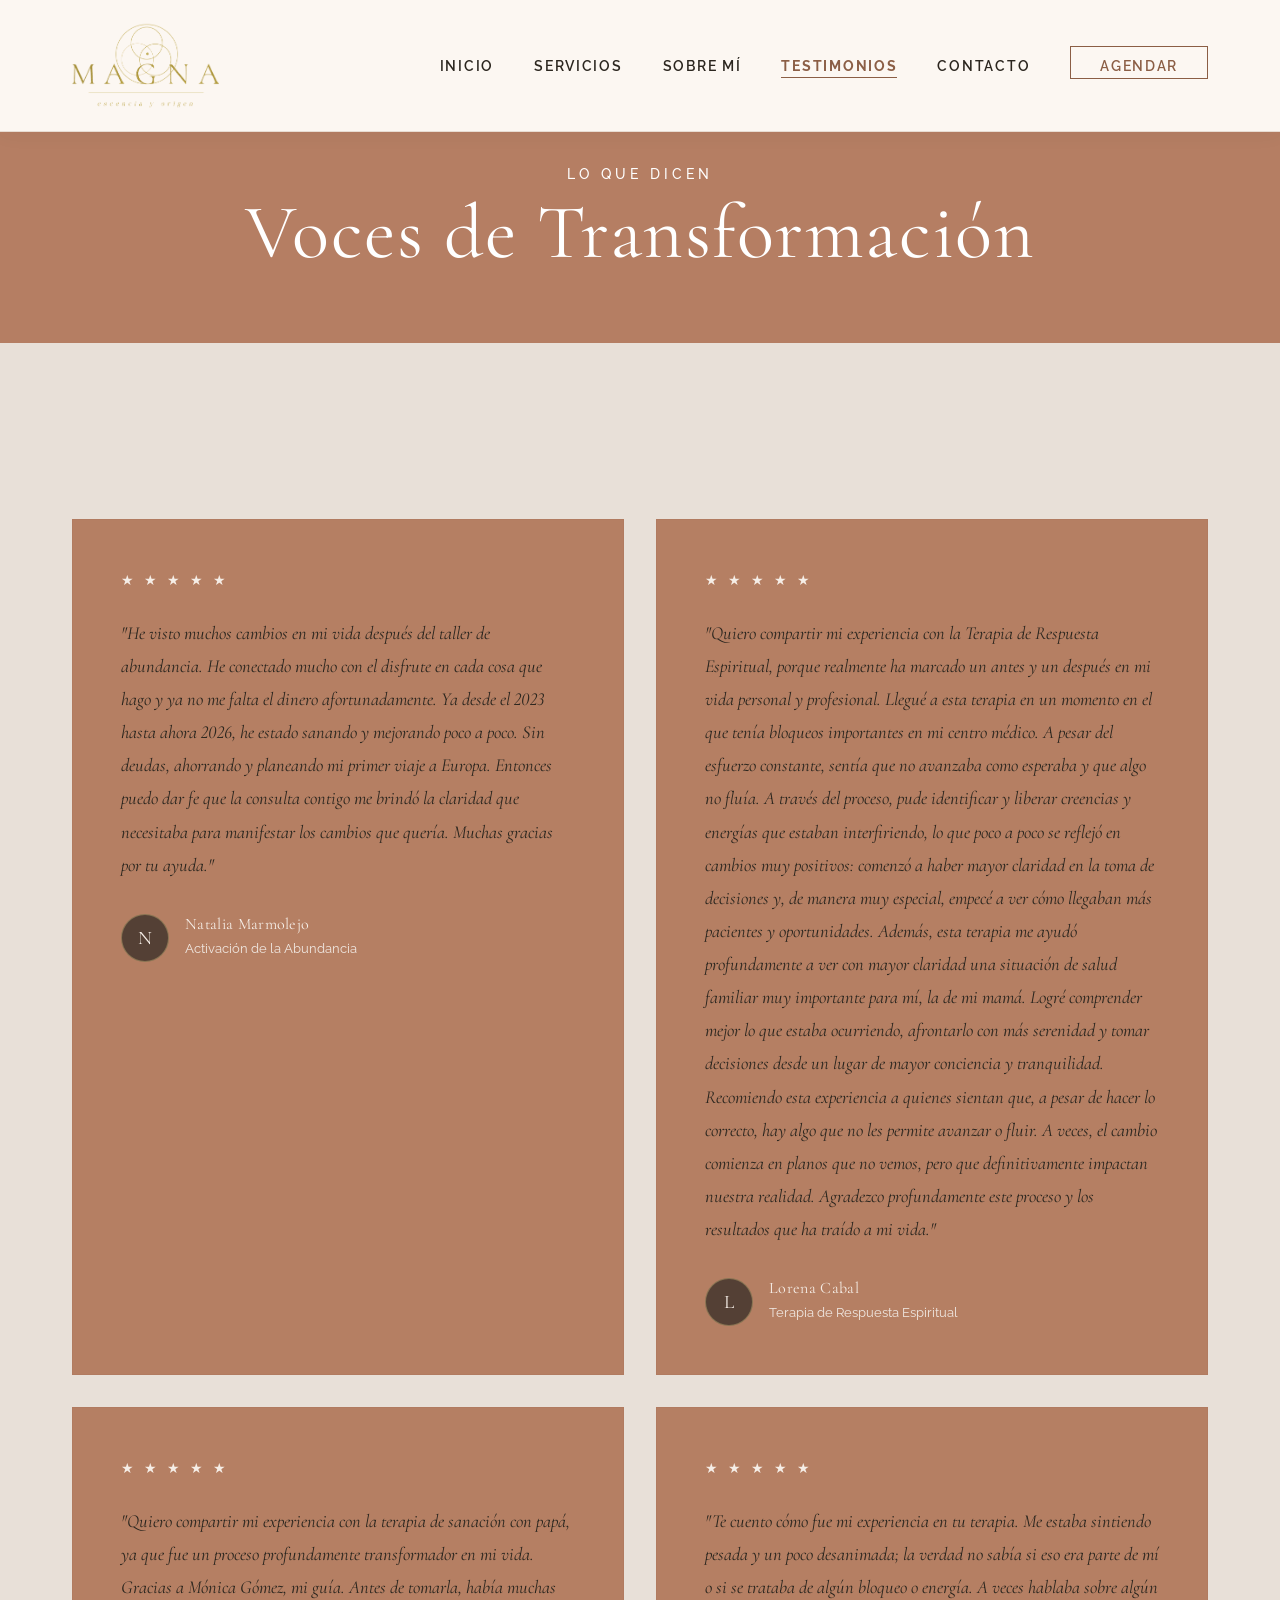
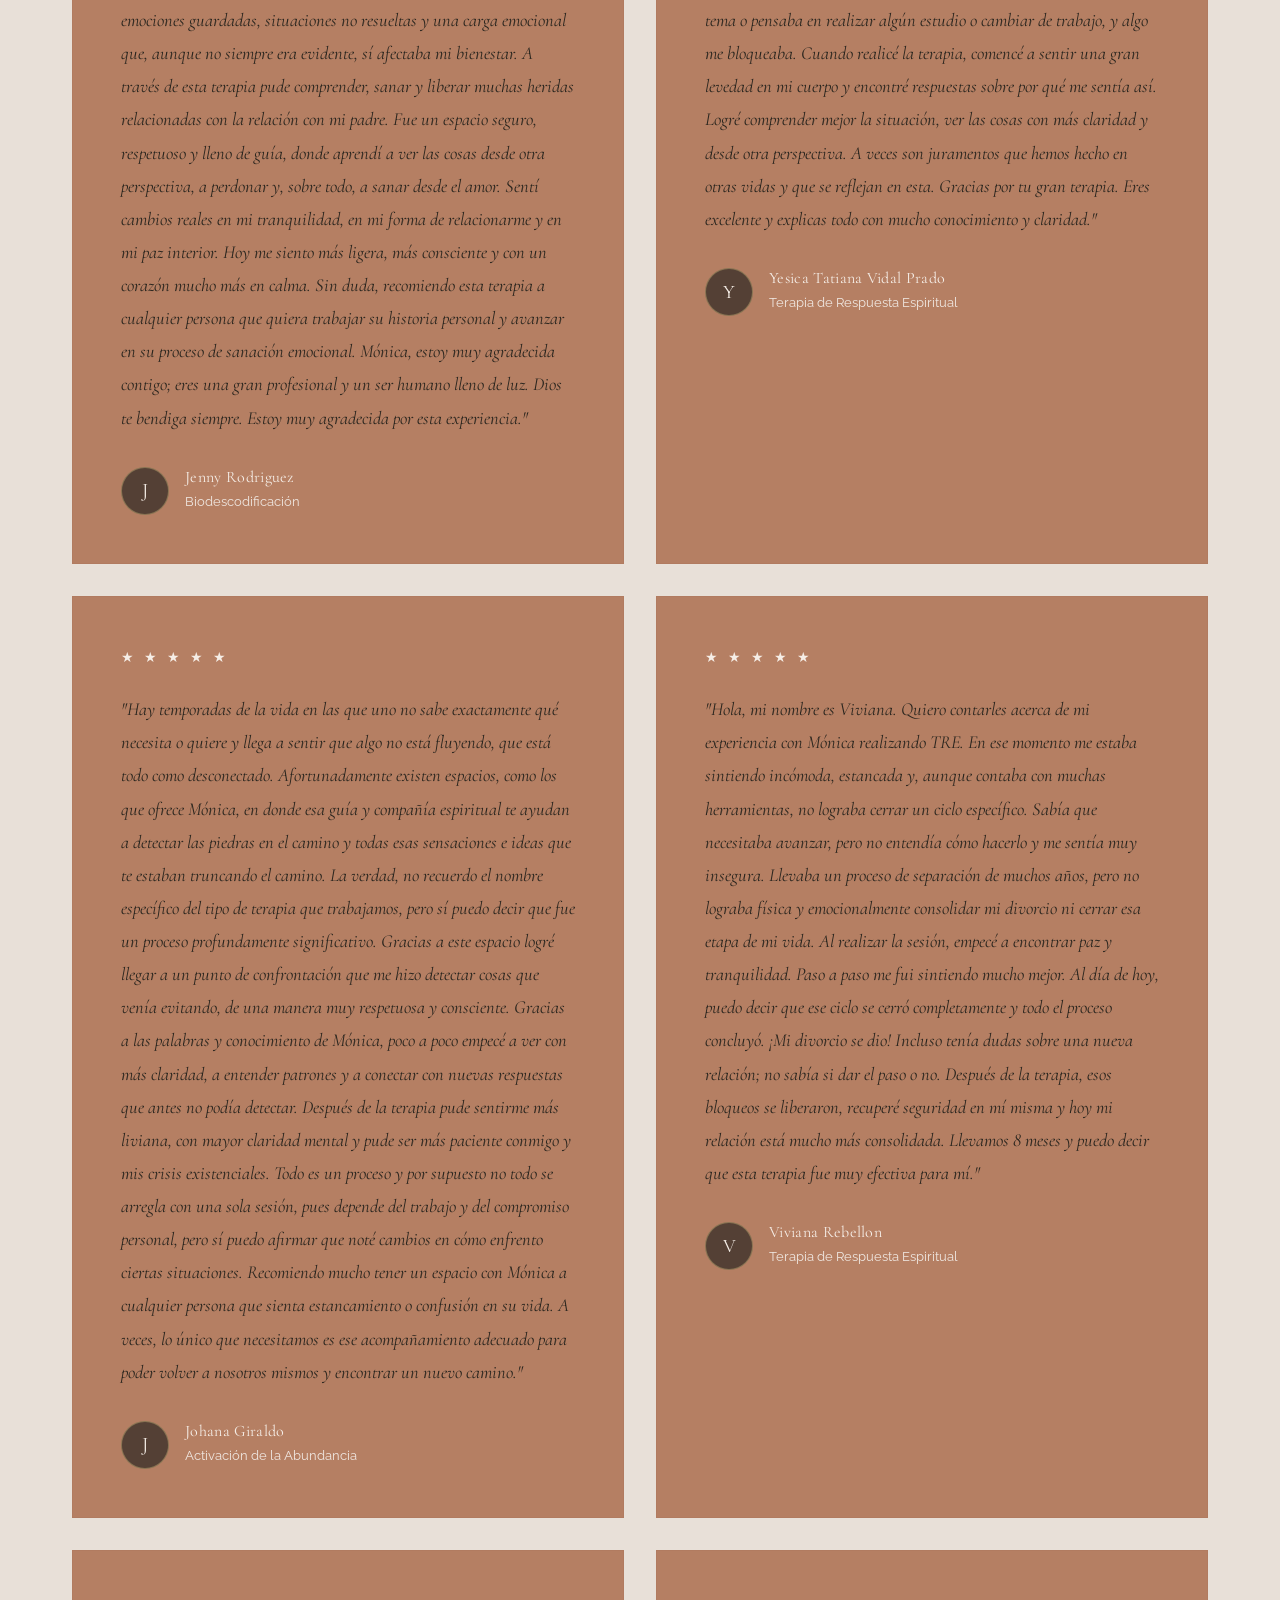
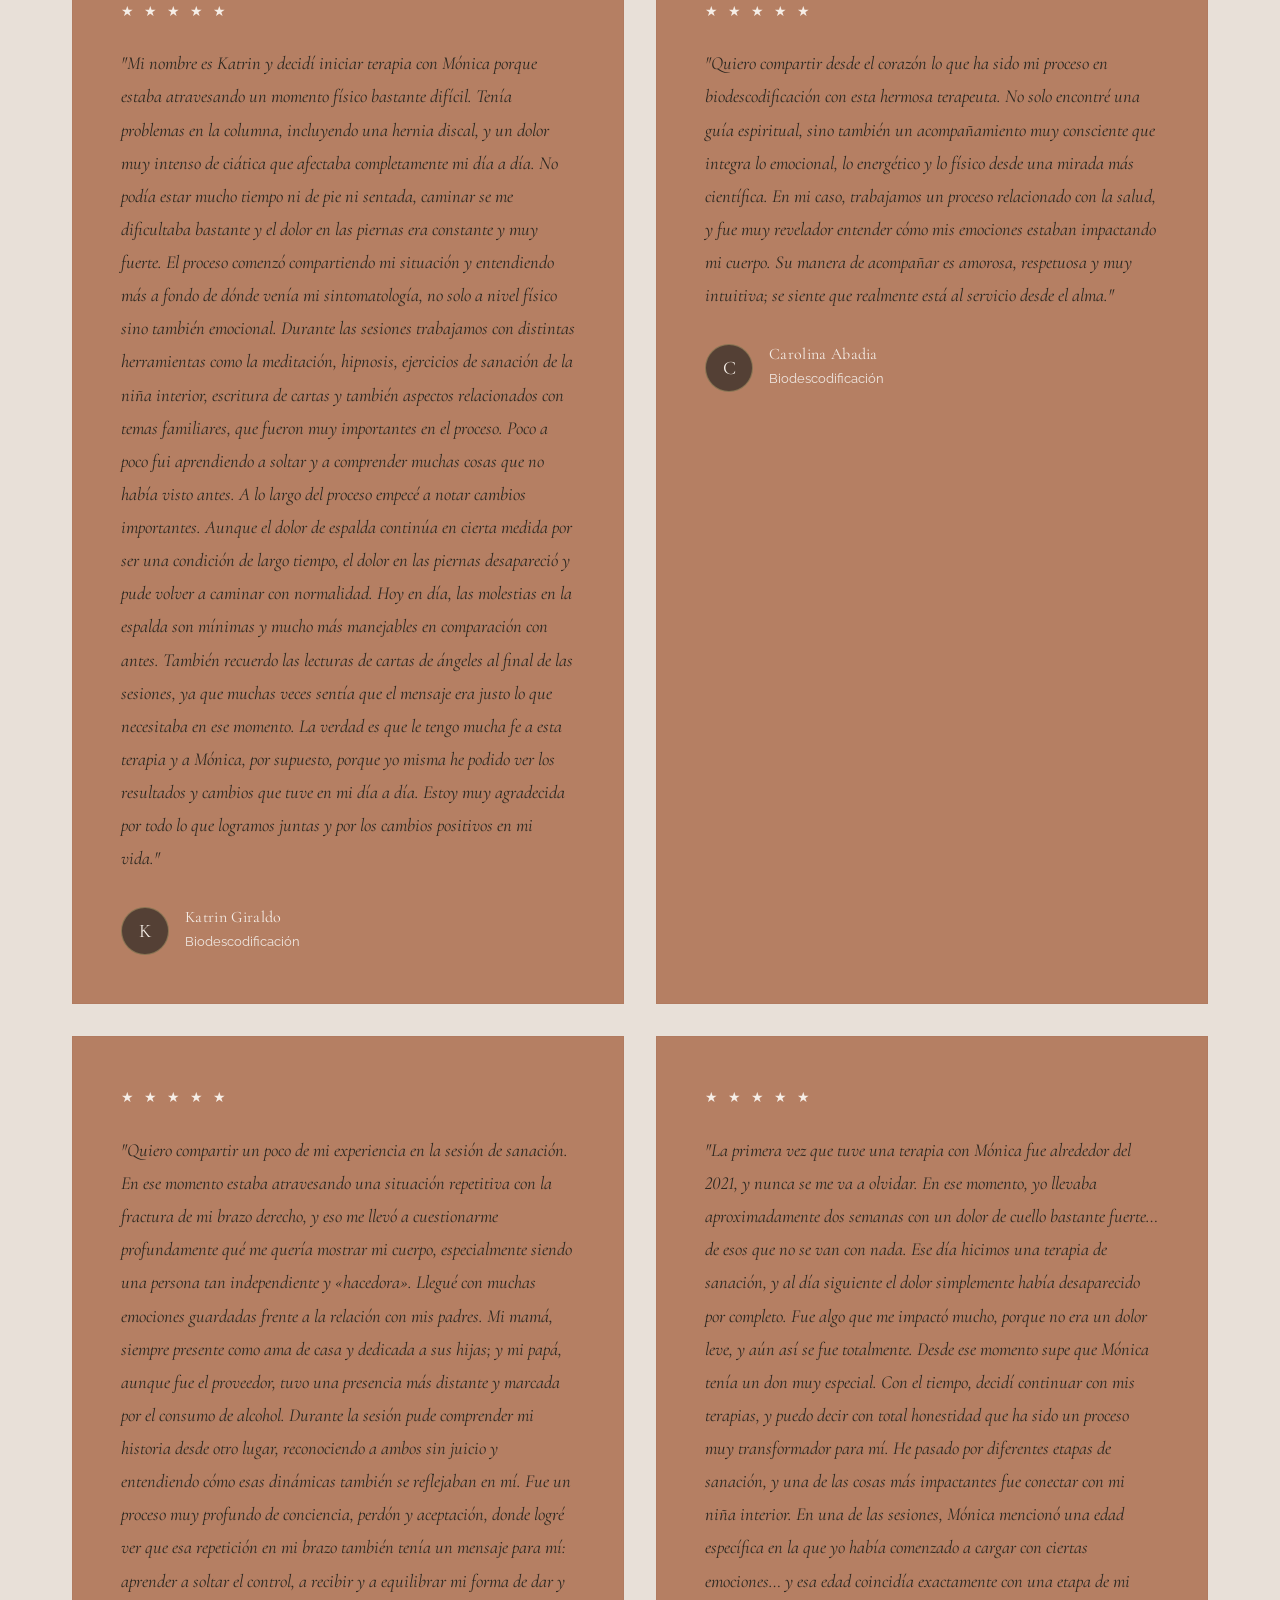
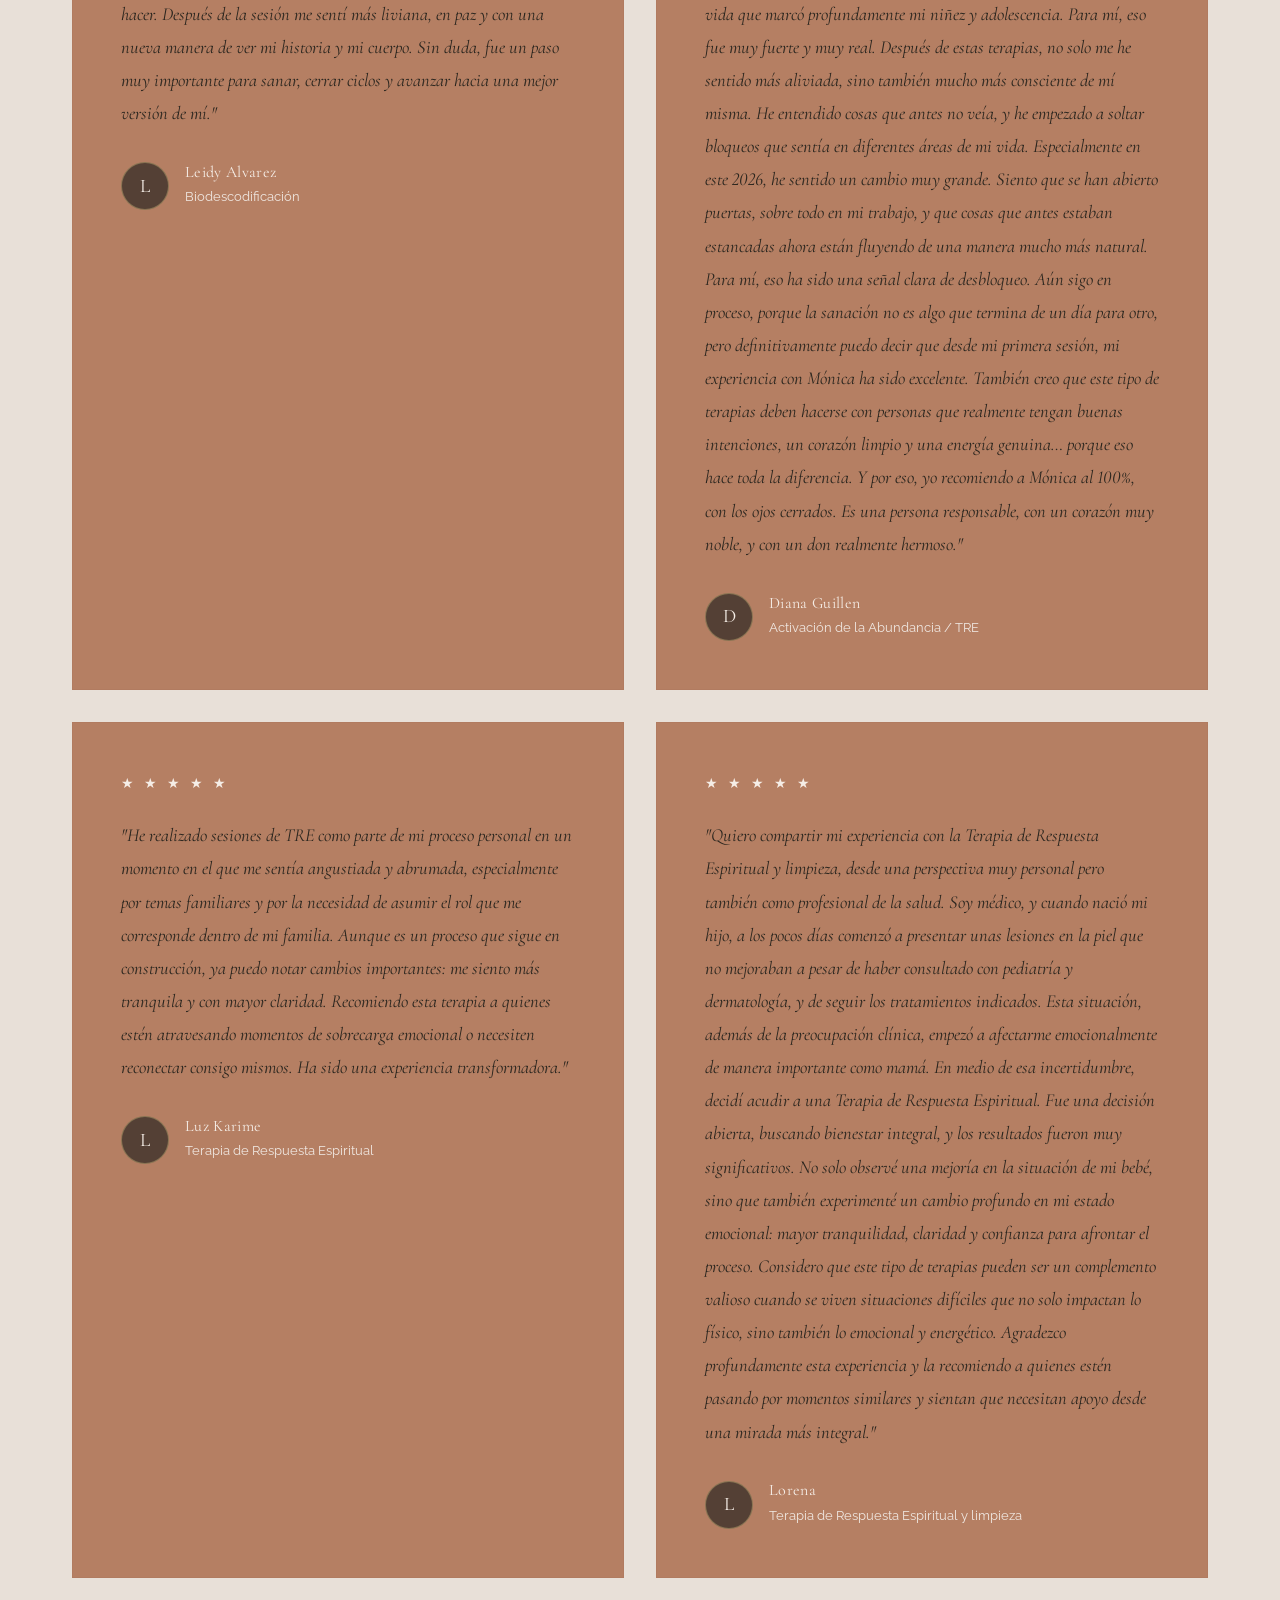
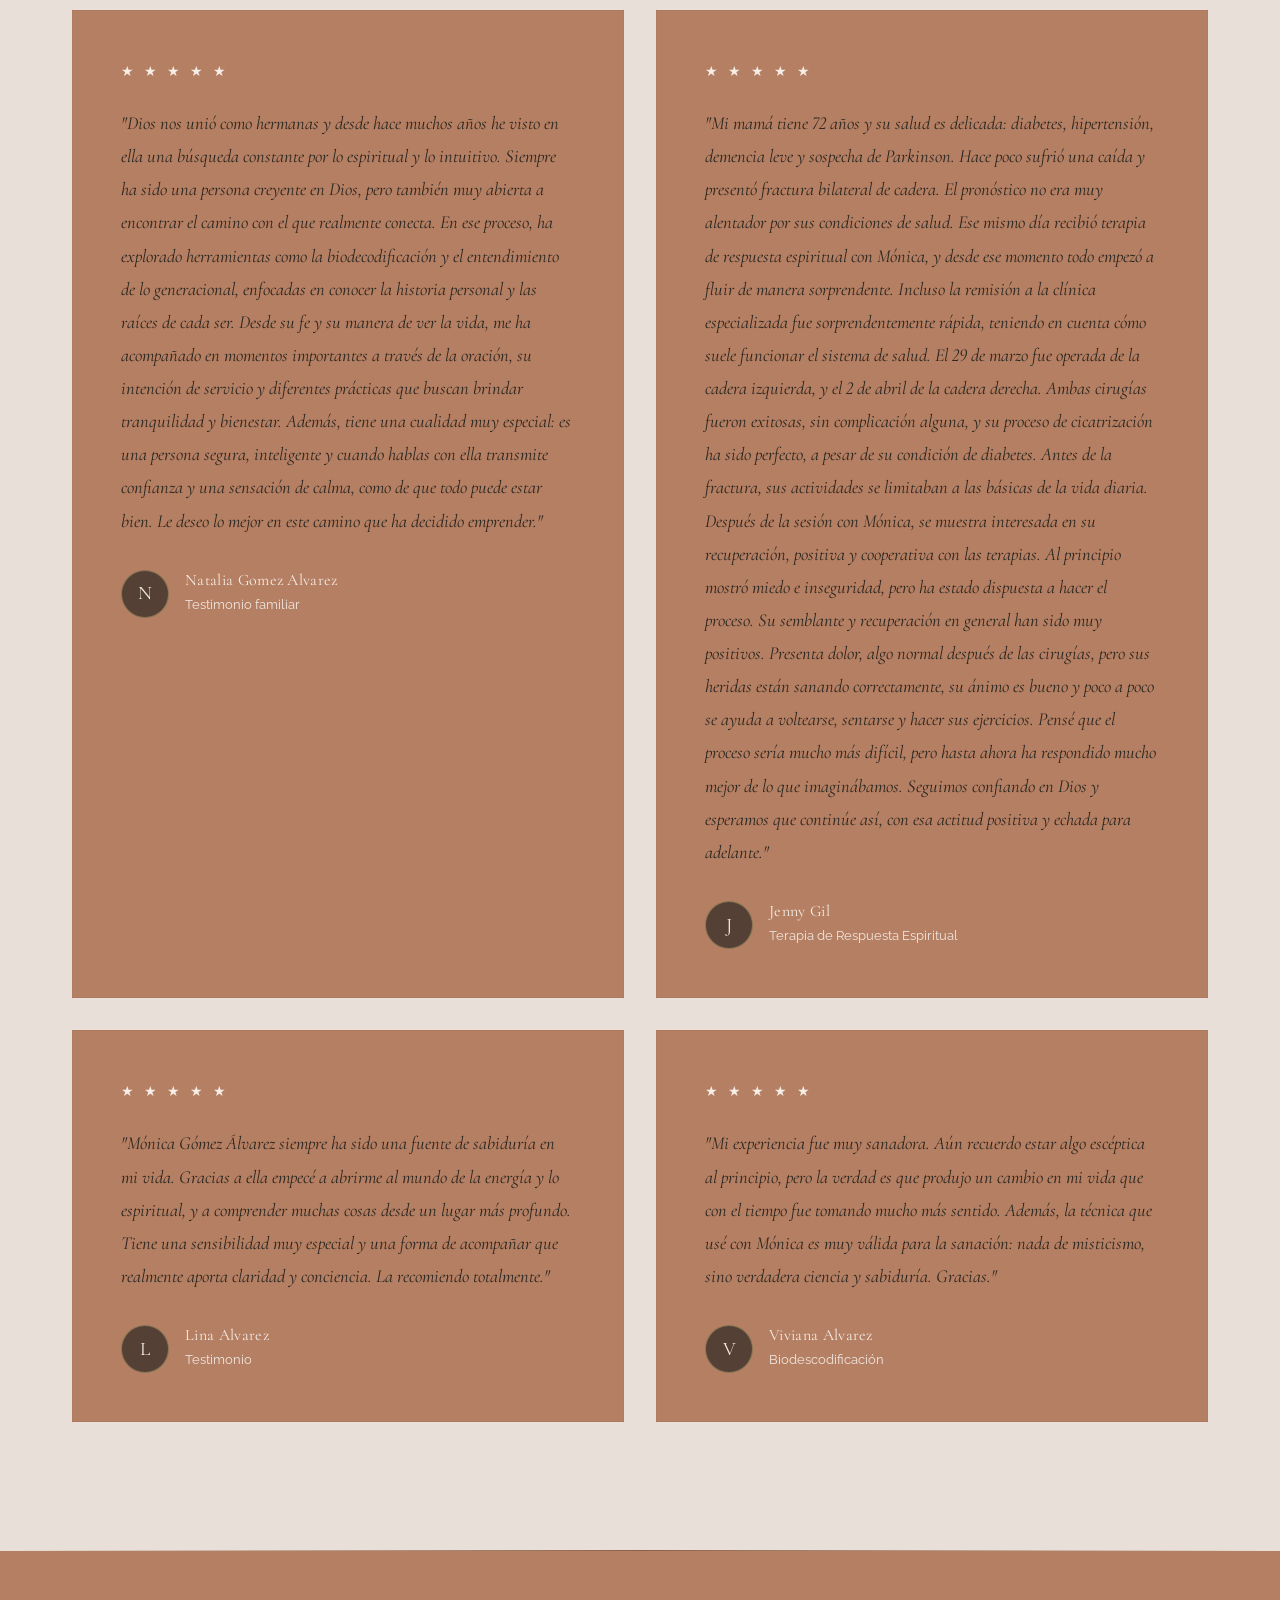
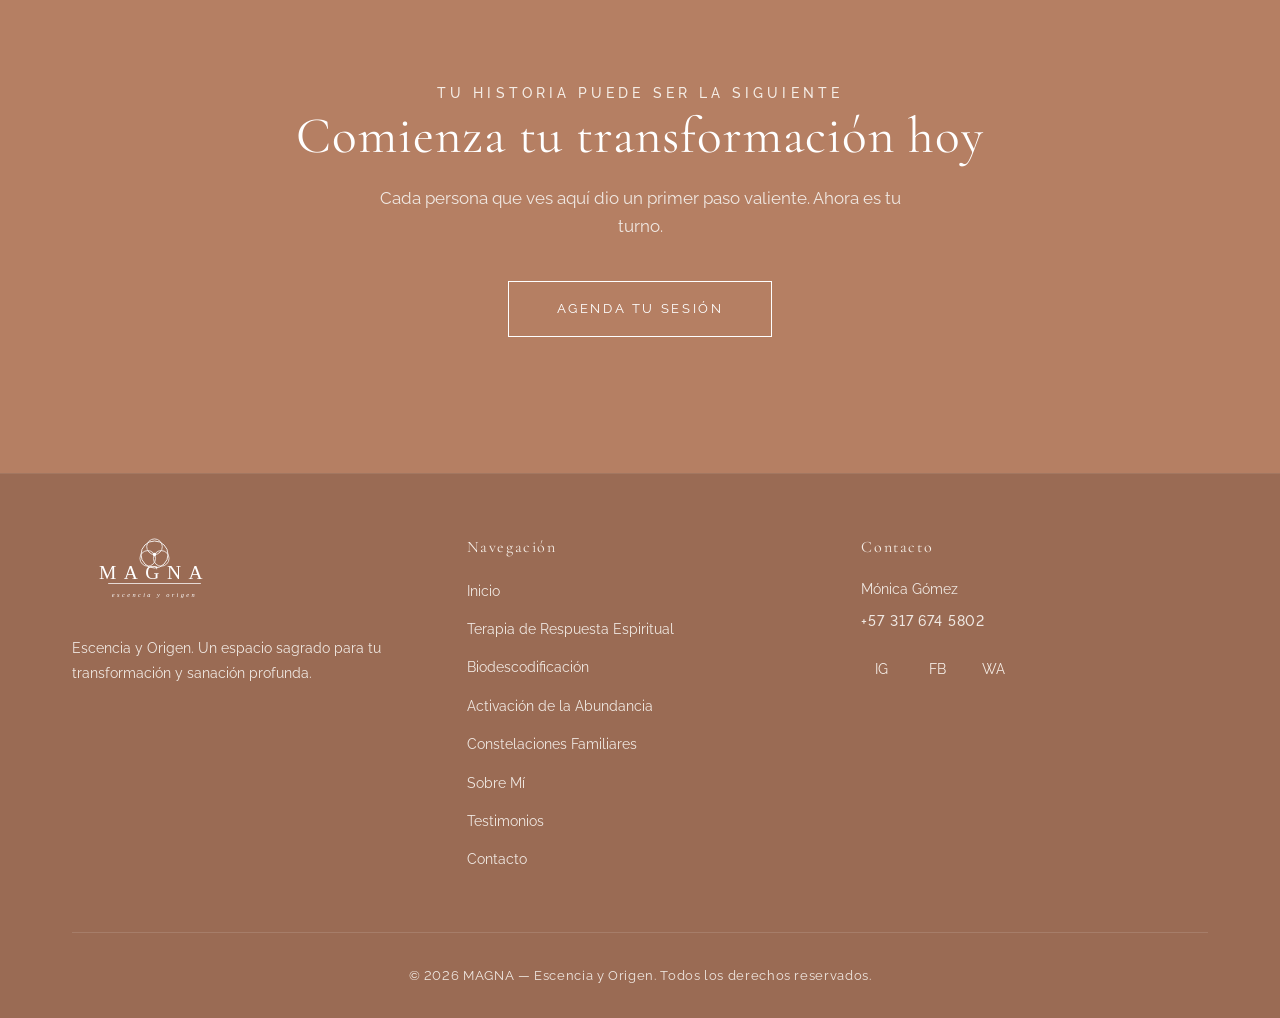
<file: testimonios.html>
<!DOCTYPE html>
<html lang="es">
<head>
  <meta charset="UTF-8">
  <meta name="viewport" content="width=device-width, initial-scale=1.0">
  <title>Testimonios — MAGNA</title>
  <meta name="description" content="Conoce las experiencias de transformación de quienes han vivido las terapias holísticas de MAGNA con Mónica Gómez.">
  <meta property="og:title" content="Testimonios — MAGNA">
  <meta property="og:description" content="Voces de transformación. Experiencias reales de sanación profunda.">
  <meta property="og:image" content="assets/img/testimonios.png">
  <link rel="preconnect" href="https://fonts.googleapis.com">
  <link rel="preconnect" href="https://fonts.gstatic.com" crossorigin>
  <link href="https://fonts.googleapis.com/css2?family=Cormorant+Garamond:ital,wght@0,300;0,400;0,500;1,300;1,400&family=Raleway:wght@200;300;400;500;600;700&display=swap" rel="stylesheet">
  <link rel="stylesheet" href="css/styles.css">
</head>
<body>

  <nav class="navbar">
    <div class="container">
      <a href="index.html" class="navbar-logo" aria-label="MAGNA — Inicio">
        <img class="navbar-logo-gold" src="assets/img/logo.png" alt="">
        <span class="navbar-logo-light" aria-hidden="true"></span>
      </a>
      <ul class="navbar-menu">
        <li><a href="index.html">Inicio</a></li>
        <li><a href="servicios-tre.html">Servicios</a></li>
        <li><a href="sobre.html">Sobre Mí</a></li>
        <li><a href="testimonios.html" class="active">Testimonios</a></li>
        <li><a href="contacto.html">Contacto</a></li>
        <li><a href="https://wa.me/573176745802?text=Hola%20Mónica,%20me%20gustaría%20agendar%20una%20sesión" class="btn-cta-nav">Agendar</a></li>
      </ul>
      <button class="hamburger" aria-label="Menú"><span></span><span></span><span></span></button>
    </div>
  </nav>
  <div class="menu-overlay"></div>

  <!-- Page Header -->
  <section class="page-header page-header--media page-header--testimonios">
    <div class="container">
      <span class="section-subtitle">Lo que dicen</span>
      <h1>Voces de Transformación</h1>
    </div>
  </section>

  <!-- Testimonials Grid -->
  <section class="section" style="background: var(--bg-primary);">
    <div class="container">
      <div class="testimonials-page-grid">

        <div class="testimonial-card-full fade-in">
          <div class="testimonial-stars">★ ★ ★ ★ ★</div>
          <blockquote>"He visto muchos cambios en mi vida después del taller de abundancia. He conectado mucho con el disfrute en cada cosa que hago y ya no me falta el dinero afortunadamente. Ya desde el 2023 hasta ahora 2026, he estado sanando y mejorando poco a poco. Sin deudas, ahorrando y planeando mi primer viaje a Europa. Entonces puedo dar fe que la consulta contigo me brindó la claridad que necesitaba para manifestar los cambios que quería. Muchas gracias por tu ayuda."</blockquote>
          <div class="testimonial-author">
            <div class="testimonial-avatar">N</div>
            <div class="testimonial-author-info">
              <h4>Natalia Marmolejo</h4>
              <span>Activación de la Abundancia</span>
            </div>
          </div>
        </div>

        <div class="testimonial-card-full fade-in">
          <div class="testimonial-stars">★ ★ ★ ★ ★</div>
          <blockquote>"Quiero compartir mi experiencia con la Terapia de Respuesta Espiritual, porque realmente ha marcado un antes y un después en mi vida personal y profesional. Llegué a esta terapia en un momento en el que tenía bloqueos importantes en mi centro médico. A pesar del esfuerzo constante, sentía que no avanzaba como esperaba y que algo no fluía. A través del proceso, pude identificar y liberar creencias y energías que estaban interfiriendo, lo que poco a poco se reflejó en cambios muy positivos: comenzó a haber mayor claridad en la toma de decisiones y, de manera muy especial, empecé a ver cómo llegaban más pacientes y oportunidades. Además, esta terapia me ayudó profundamente a ver con mayor claridad una situación de salud familiar muy importante para mí, la de mi mamá. Logré comprender mejor lo que estaba ocurriendo, afrontarlo con más serenidad y tomar decisiones desde un lugar de mayor conciencia y tranquilidad. Recomiendo esta experiencia a quienes sientan que, a pesar de hacer lo correcto, hay algo que no les permite avanzar o fluir. A veces, el cambio comienza en planos que no vemos, pero que definitivamente impactan nuestra realidad. Agradezco profundamente este proceso y los resultados que ha traído a mi vida."</blockquote>
          <div class="testimonial-author">
            <div class="testimonial-avatar">L</div>
            <div class="testimonial-author-info">
              <h4>Lorena Cabal</h4>
              <span>Terapia de Respuesta Espiritual</span>
            </div>
          </div>
        </div>

        <div class="testimonial-card-full fade-in">
          <div class="testimonial-stars">★ ★ ★ ★ ★</div>
          <blockquote>"Quiero compartir mi experiencia con la terapia de sanación con papá, ya que fue un proceso profundamente transformador en mi vida. Gracias a Mónica Gómez, mi guía. Antes de tomarla, había muchas emociones guardadas, situaciones no resueltas y una carga emocional que, aunque no siempre era evidente, sí afectaba mi bienestar. A través de esta terapia pude comprender, sanar y liberar muchas heridas relacionadas con la relación con mi padre. Fue un espacio seguro, respetuoso y lleno de guía, donde aprendí a ver las cosas desde otra perspectiva, a perdonar y, sobre todo, a sanar desde el amor. Sentí cambios reales en mi tranquilidad, en mi forma de relacionarme y en mi paz interior. Hoy me siento más ligera, más consciente y con un corazón mucho más en calma. Sin duda, recomiendo esta terapia a cualquier persona que quiera trabajar su historia personal y avanzar en su proceso de sanación emocional. Mónica, estoy muy agradecida contigo; eres una gran profesional y un ser humano lleno de luz. Dios te bendiga siempre. Estoy muy agradecida por esta experiencia."</blockquote>
          <div class="testimonial-author">
            <div class="testimonial-avatar">J</div>
            <div class="testimonial-author-info">
              <h4>Jenny Rodriguez</h4>
              <span>Biodescodificación</span>
            </div>
          </div>
        </div>

        <div class="testimonial-card-full fade-in">
          <div class="testimonial-stars">★ ★ ★ ★ ★</div>
          <blockquote>"Te cuento cómo fue mi experiencia en tu terapia. Me estaba sintiendo pesada y un poco desanimada; la verdad no sabía si eso era parte de mí o si se trataba de algún bloqueo o energía. A veces hablaba sobre algún tema o pensaba en realizar algún estudio o cambiar de trabajo, y algo me bloqueaba. Cuando realicé la terapia, comencé a sentir una gran levedad en mi cuerpo y encontré respuestas sobre por qué me sentía así. Logré comprender mejor la situación, ver las cosas con más claridad y desde otra perspectiva. A veces son juramentos que hemos hecho en otras vidas y que se reflejan en esta. Gracias por tu gran terapia. Eres excelente y explicas todo con mucho conocimiento y claridad."</blockquote>
          <div class="testimonial-author">
            <div class="testimonial-avatar">Y</div>
            <div class="testimonial-author-info">
              <h4>Yesica Tatiana Vidal Prado</h4>
              <span>Terapia de Respuesta Espiritual</span>
            </div>
          </div>
        </div>

        <div class="testimonial-card-full fade-in">
          <div class="testimonial-stars">★ ★ ★ ★ ★</div>
          <blockquote>"Hay temporadas de la vida en las que uno no sabe exactamente qué necesita o quiere y llega a sentir que algo no está fluyendo, que está todo como desconectado. Afortunadamente existen espacios, como los que ofrece Mónica, en donde esa guía y compañía espiritual te ayudan a detectar las piedras en el camino y todas esas sensaciones e ideas que te estaban truncando el camino. La verdad, no recuerdo el nombre específico del tipo de terapia que trabajamos, pero sí puedo decir que fue un proceso profundamente significativo. Gracias a este espacio logré llegar a un punto de confrontación que me hizo detectar cosas que venía evitando, de una manera muy respetuosa y consciente. Gracias a las palabras y conocimiento de Mónica, poco a poco empecé a ver con más claridad, a entender patrones y a conectar con nuevas respuestas que antes no podía detectar. Después de la terapia pude sentirme más liviana, con mayor claridad mental y pude ser más paciente conmigo y mis crisis existenciales. Todo es un proceso y por supuesto no todo se arregla con una sola sesión, pues depende del trabajo y del compromiso personal, pero sí puedo afirmar que noté cambios en cómo enfrento ciertas situaciones. Recomiendo mucho tener un espacio con Mónica a cualquier persona que sienta estancamiento o confusión en su vida. A veces, lo único que necesitamos es ese acompañamiento adecuado para poder volver a nosotros mismos y encontrar un nuevo camino."</blockquote>
          <div class="testimonial-author">
            <div class="testimonial-avatar">J</div>
            <div class="testimonial-author-info">
              <h4>Johana Giraldo</h4>
              <span>Activación de la Abundancia</span>
            </div>
          </div>
        </div>

        <div class="testimonial-card-full fade-in">
          <div class="testimonial-stars">★ ★ ★ ★ ★</div>
          <blockquote>"Hola, mi nombre es Viviana. Quiero contarles acerca de mi experiencia con Mónica realizando TRE. En ese momento me estaba sintiendo incómoda, estancada y, aunque contaba con muchas herramientas, no lograba cerrar un ciclo específico. Sabía que necesitaba avanzar, pero no entendía cómo hacerlo y me sentía muy insegura. Llevaba un proceso de separación de muchos años, pero no lograba física y emocionalmente consolidar mi divorcio ni cerrar esa etapa de mi vida. Al realizar la sesión, empecé a encontrar paz y tranquilidad. Paso a paso me fui sintiendo mucho mejor. Al día de hoy, puedo decir que ese ciclo se cerró completamente y todo el proceso concluyó. ¡Mi divorcio se dio! Incluso tenía dudas sobre una nueva relación; no sabía si dar el paso o no. Después de la terapia, esos bloqueos se liberaron, recuperé seguridad en mí misma y hoy mi relación está mucho más consolidada. Llevamos 8 meses y puedo decir que esta terapia fue muy efectiva para mí."</blockquote>
          <div class="testimonial-author">
            <div class="testimonial-avatar">V</div>
            <div class="testimonial-author-info">
              <h4>Viviana Rebellon</h4>
              <span>Terapia de Respuesta Espiritual</span>
            </div>
          </div>
        </div>

        <div class="testimonial-card-full fade-in">
          <div class="testimonial-stars">★ ★ ★ ★ ★</div>
          <blockquote>"Mi nombre es Katrin y decidí iniciar terapia con Mónica porque estaba atravesando un momento físico bastante difícil. Tenía problemas en la columna, incluyendo una hernia discal, y un dolor muy intenso de ciática que afectaba completamente mi día a día. No podía estar mucho tiempo ni de pie ni sentada, caminar se me dificultaba bastante y el dolor en las piernas era constante y muy fuerte. El proceso comenzó compartiendo mi situación y entendiendo más a fondo de dónde venía mi sintomatología, no solo a nivel físico sino también emocional. Durante las sesiones trabajamos con distintas herramientas como la meditación, hipnosis, ejercicios de sanación de la niña interior, escritura de cartas y también aspectos relacionados con temas familiares, que fueron muy importantes en el proceso. Poco a poco fui aprendiendo a soltar y a comprender muchas cosas que no había visto antes. A lo largo del proceso empecé a notar cambios importantes. Aunque el dolor de espalda continúa en cierta medida por ser una condición de largo tiempo, el dolor en las piernas desapareció y pude volver a caminar con normalidad. Hoy en día, las molestias en la espalda son mínimas y mucho más manejables en comparación con antes. También recuerdo las lecturas de cartas de ángeles al final de las sesiones, ya que muchas veces sentía que el mensaje era justo lo que necesitaba en ese momento. La verdad es que le tengo mucha fe a esta terapia y a Mónica, por supuesto, porque yo misma he podido ver los resultados y cambios que tuve en mi día a día. Estoy muy agradecida por todo lo que logramos juntas y por los cambios positivos en mi vida."</blockquote>
          <div class="testimonial-author">
            <div class="testimonial-avatar">K</div>
            <div class="testimonial-author-info">
              <h4>Katrin Giraldo</h4>
              <span>Biodescodificación</span>
            </div>
          </div>
        </div>

        <div class="testimonial-card-full fade-in">
          <div class="testimonial-stars">★ ★ ★ ★ ★</div>
          <blockquote>"Quiero compartir desde el corazón lo que ha sido mi proceso en biodescodificación con esta hermosa terapeuta. No solo encontré una guía espiritual, sino también un acompañamiento muy consciente que integra lo emocional, lo energético y lo físico desde una mirada más científica. En mi caso, trabajamos un proceso relacionado con la salud, y fue muy revelador entender cómo mis emociones estaban impactando mi cuerpo. Su manera de acompañar es amorosa, respetuosa y muy intuitiva; se siente que realmente está al servicio desde el alma."</blockquote>
          <div class="testimonial-author">
            <div class="testimonial-avatar">C</div>
            <div class="testimonial-author-info">
              <h4>Carolina Abadia</h4>
              <span>Biodescodificación</span>
            </div>
          </div>
        </div>

        <div class="testimonial-card-full fade-in">
          <div class="testimonial-stars">★ ★ ★ ★ ★</div>
          <blockquote>"Quiero compartir un poco de mi experiencia en la sesión de sanación. En ese momento estaba atravesando una situación repetitiva con la fractura de mi brazo derecho, y eso me llevó a cuestionarme profundamente qué me quería mostrar mi cuerpo, especialmente siendo una persona tan independiente y «hacedora». Llegué con muchas emociones guardadas frente a la relación con mis padres. Mi mamá, siempre presente como ama de casa y dedicada a sus hijas; y mi papá, aunque fue el proveedor, tuvo una presencia más distante y marcada por el consumo de alcohol. Durante la sesión pude comprender mi historia desde otro lugar, reconociendo a ambos sin juicio y entendiendo cómo esas dinámicas también se reflejaban en mí. Fue un proceso muy profundo de conciencia, perdón y aceptación, donde logré ver que esa repetición en mi brazo también tenía un mensaje para mí: aprender a soltar el control, a recibir y a equilibrar mi forma de dar y hacer. Después de la sesión me sentí más liviana, en paz y con una nueva manera de ver mi historia y mi cuerpo. Sin duda, fue un paso muy importante para sanar, cerrar ciclos y avanzar hacia una mejor versión de mí."</blockquote>
          <div class="testimonial-author">
            <div class="testimonial-avatar">L</div>
            <div class="testimonial-author-info">
              <h4>Leidy Alvarez</h4>
              <span>Biodescodificación</span>
            </div>
          </div>
        </div>

        <div class="testimonial-card-full fade-in">
          <div class="testimonial-stars">★ ★ ★ ★ ★</div>
          <blockquote>"La primera vez que tuve una terapia con Mónica fue alrededor del 2021, y nunca se me va a olvidar. En ese momento, yo llevaba aproximadamente dos semanas con un dolor de cuello bastante fuerte… de esos que no se van con nada. Ese día hicimos una terapia de sanación, y al día siguiente el dolor simplemente había desaparecido por completo. Fue algo que me impactó mucho, porque no era un dolor leve, y aún así se fue totalmente. Desde ese momento supe que Mónica tenía un don muy especial. Con el tiempo, decidí continuar con mis terapias, y puedo decir con total honestidad que ha sido un proceso muy transformador para mí. He pasado por diferentes etapas de sanación, y una de las cosas más impactantes fue conectar con mi niña interior. En una de las sesiones, Mónica mencionó una edad específica en la que yo había comenzado a cargar con ciertas emociones… y esa edad coincidía exactamente con una etapa de mi vida que marcó profundamente mi niñez y adolescencia. Para mí, eso fue muy fuerte y muy real. Después de estas terapias, no solo me he sentido más aliviada, sino también mucho más consciente de mí misma. He entendido cosas que antes no veía, y he empezado a soltar bloqueos que sentía en diferentes áreas de mi vida. Especialmente en este 2026, he sentido un cambio muy grande. Siento que se han abierto puertas, sobre todo en mi trabajo, y que cosas que antes estaban estancadas ahora están fluyendo de una manera mucho más natural. Para mí, eso ha sido una señal clara de desbloqueo. Aún sigo en proceso, porque la sanación no es algo que termina de un día para otro, pero definitivamente puedo decir que desde mi primera sesión, mi experiencia con Mónica ha sido excelente. También creo que este tipo de terapias deben hacerse con personas que realmente tengan buenas intenciones, un corazón limpio y una energía genuina… porque eso hace toda la diferencia. Y por eso, yo recomiendo a Mónica al 100%, con los ojos cerrados. Es una persona responsable, con un corazón muy noble, y con un don realmente hermoso."</blockquote>
          <div class="testimonial-author">
            <div class="testimonial-avatar">D</div>
            <div class="testimonial-author-info">
              <h4>Diana Guillen</h4>
              <span>Activación de la Abundancia / TRE</span>
            </div>
          </div>
        </div>

        <div class="testimonial-card-full fade-in">
          <div class="testimonial-stars">★ ★ ★ ★ ★</div>
          <blockquote>"He realizado sesiones de TRE como parte de mi proceso personal en un momento en el que me sentía angustiada y abrumada, especialmente por temas familiares y por la necesidad de asumir el rol que me corresponde dentro de mi familia. Aunque es un proceso que sigue en construcción, ya puedo notar cambios importantes: me siento más tranquila y con mayor claridad. Recomiendo esta terapia a quienes estén atravesando momentos de sobrecarga emocional o necesiten reconectar consigo mismos. Ha sido una experiencia transformadora."</blockquote>
          <div class="testimonial-author">
            <div class="testimonial-avatar">L</div>
            <div class="testimonial-author-info">
              <h4>Luz Karime</h4>
              <span>Terapia de Respuesta Espiritual</span>
            </div>
          </div>
        </div>

        <div class="testimonial-card-full fade-in">
          <div class="testimonial-stars">★ ★ ★ ★ ★</div>
          <blockquote>"Quiero compartir mi experiencia con la Terapia de Respuesta Espiritual y limpieza, desde una perspectiva muy personal pero también como profesional de la salud. Soy médico, y cuando nació mi hijo, a los pocos días comenzó a presentar unas lesiones en la piel que no mejoraban a pesar de haber consultado con pediatría y dermatología, y de seguir los tratamientos indicados. Esta situación, además de la preocupación clínica, empezó a afectarme emocionalmente de manera importante como mamá. En medio de esa incertidumbre, decidí acudir a una Terapia de Respuesta Espiritual. Fue una decisión abierta, buscando bienestar integral, y los resultados fueron muy significativos. No solo observé una mejoría en la situación de mi bebé, sino que también experimenté un cambio profundo en mi estado emocional: mayor tranquilidad, claridad y confianza para afrontar el proceso. Considero que este tipo de terapias pueden ser un complemento valioso cuando se viven situaciones difíciles que no solo impactan lo físico, sino también lo emocional y energético. Agradezco profundamente esta experiencia y la recomiendo a quienes estén pasando por momentos similares y sientan que necesitan apoyo desde una mirada más integral."</blockquote>
          <div class="testimonial-author">
            <div class="testimonial-avatar">L</div>
            <div class="testimonial-author-info">
              <h4>Lorena</h4>
              <span>Terapia de Respuesta Espiritual y limpieza</span>
            </div>
          </div>
        </div>

        <div class="testimonial-card-full fade-in">
          <div class="testimonial-stars">★ ★ ★ ★ ★</div>
          <blockquote>"Dios nos unió como hermanas y desde hace muchos años he visto en ella una búsqueda constante por lo espiritual y lo intuitivo. Siempre ha sido una persona creyente en Dios, pero también muy abierta a encontrar el camino con el que realmente conecta. En ese proceso, ha explorado herramientas como la biodecodificación y el entendimiento de lo generacional, enfocadas en conocer la historia personal y las raíces de cada ser. Desde su fe y su manera de ver la vida, me ha acompañado en momentos importantes a través de la oración, su intención de servicio y diferentes prácticas que buscan brindar tranquilidad y bienestar. Además, tiene una cualidad muy especial: es una persona segura, inteligente y cuando hablas con ella transmite confianza y una sensación de calma, como de que todo puede estar bien. Le deseo lo mejor en este camino que ha decidido emprender."</blockquote>
          <div class="testimonial-author">
            <div class="testimonial-avatar">N</div>
            <div class="testimonial-author-info">
              <h4>Natalia Gomez Alvarez</h4>
              <span>Testimonio familiar</span>
            </div>
          </div>
        </div>

        <div class="testimonial-card-full fade-in">
          <div class="testimonial-stars">★ ★ ★ ★ ★</div>
          <blockquote>"Mi mamá tiene 72 años y su salud es delicada: diabetes, hipertensión, demencia leve y sospecha de Parkinson. Hace poco sufrió una caída y presentó fractura bilateral de cadera. El pronóstico no era muy alentador por sus condiciones de salud. Ese mismo día recibió terapia de respuesta espiritual con Mónica, y desde ese momento todo empezó a fluir de manera sorprendente. Incluso la remisión a la clínica especializada fue sorprendentemente rápida, teniendo en cuenta cómo suele funcionar el sistema de salud. El 29 de marzo fue operada de la cadera izquierda, y el 2 de abril de la cadera derecha. Ambas cirugías fueron exitosas, sin complicación alguna, y su proceso de cicatrización ha sido perfecto, a pesar de su condición de diabetes. Antes de la fractura, sus actividades se limitaban a las básicas de la vida diaria. Después de la sesión con Mónica, se muestra interesada en su recuperación, positiva y cooperativa con las terapias. Al principio mostró miedo e inseguridad, pero ha estado dispuesta a hacer el proceso. Su semblante y recuperación en general han sido muy positivos. Presenta dolor, algo normal después de las cirugías, pero sus heridas están sanando correctamente, su ánimo es bueno y poco a poco se ayuda a voltearse, sentarse y hacer sus ejercicios. Pensé que el proceso sería mucho más difícil, pero hasta ahora ha respondido mucho mejor de lo que imaginábamos. Seguimos confiando en Dios y esperamos que continúe así, con esa actitud positiva y echada para adelante."</blockquote>
          <div class="testimonial-author">
            <div class="testimonial-avatar">J</div>
            <div class="testimonial-author-info">
              <h4>Jenny Gil</h4>
              <span>Terapia de Respuesta Espiritual</span>
            </div>
          </div>
        </div>

        <div class="testimonial-card-full fade-in">
          <div class="testimonial-stars">★ ★ ★ ★ ★</div>
          <blockquote>"Mónica Gómez Álvarez siempre ha sido una fuente de sabiduría en mi vida. Gracias a ella empecé a abrirme al mundo de la energía y lo espiritual, y a comprender muchas cosas desde un lugar más profundo. Tiene una sensibilidad muy especial y una forma de acompañar que realmente aporta claridad y conciencia. La recomiendo totalmente."</blockquote>
          <div class="testimonial-author">
            <div class="testimonial-avatar">L</div>
            <div class="testimonial-author-info">
              <h4>Lina Alvarez</h4>
              <span>Testimonio</span>
            </div>
          </div>
        </div>

        <div class="testimonial-card-full fade-in">
          <div class="testimonial-stars">★ ★ ★ ★ ★</div>
          <blockquote>"Mi experiencia fue muy sanadora. Aún recuerdo estar algo escéptica al principio, pero la verdad es que produjo un cambio en mi vida que con el tiempo fue tomando mucho más sentido. Además, la técnica que usé con Mónica es muy válida para la sanación: nada de misticismo, sino verdadera ciencia y sabiduría. Gracias."</blockquote>
          <div class="testimonial-author">
            <div class="testimonial-avatar">V</div>
            <div class="testimonial-author-info">
              <h4>Viviana Alvarez</h4>
              <span>Biodescodificación</span>
            </div>
          </div>
        </div>

      </div>
    </div>
  </section>

  <div class="divider"></div>

  <section class="section cta-section">
    <div class="container fade-in">
      <span class="section-subtitle">Tu historia puede ser la siguiente</span>
      <h2>Comienza tu transformación hoy</h2>
      <p>Cada persona que ves aquí dio un primer paso valiente. Ahora es tu turno.</p>
      <a href="https://wa.me/573176745802?text=Hola%20Mónica,%20me%20gustaría%20agendar%20una%20sesión" class="btn-primary">Agenda tu sesión</a>
    </div>
  </section>

  <footer class="footer">
    <div class="container">
      <div class="footer-content">
        <div class="footer-brand">
          <a href="index.html" class="footer-logo" aria-label="MAGNA — Inicio">
            <span class="footer-logo-mark" aria-hidden="true"></span>
          </a>
          <p>Escencia y Origen. Un espacio sagrado para tu transformación y sanación profunda.</p>
        </div>
        <div>
          <h4>Navegación</h4>
          <ul class="footer-links">
            <li><a href="index.html">Inicio</a></li>
            <li><a href="servicios-tre.html">Terapia de Respuesta Espiritual</a></li>
            <li><a href="servicios-bio.html">Biodescodificación</a></li>
            <li><a href="servicios-abundancia.html">Activación de la Abundancia</a></li>
            <li><a href="servicios-constelaciones.html">Constelaciones Familiares</a></li>
            <li><a href="sobre.html">Sobre Mí</a></li>
            <li><a href="testimonios.html">Testimonios</a></li>
            <li><a href="contacto.html">Contacto</a></li>
          </ul>
        </div>
        <div class="footer-contact">
          <h4>Contacto</h4>
          <p>Mónica Gómez</p>
          <p>+57 317 674 5802</p>
          <div class="footer-social">
            <a href="#" aria-label="Instagram">IG</a>
            <a href="#" aria-label="Facebook">FB</a>
            <a href="https://wa.me/573176745802" aria-label="WhatsApp">WA</a>
          </div>
        </div>
      </div>
      <div class="footer-bottom">
        <p>&copy; 2026 MAGNA — Escencia y Origen. Todos los derechos reservados.</p>
      </div>
    </div>
  </footer>

  <script src="js/main.js"></script>
</body>
</html>
</file>
<file: css/styles.css>
/* ================================================
   MAGNA — Escencia y Origen
   Premium Holistic Therapy Website
   ================================================ */

/* --- Reset & Base --- */
*, *::before, *::after {
  margin: 0;
  padding: 0;
  box-sizing: border-box;
}

:root {
  --bg-primary: #E8E0D8;
  --bg-primary-rgb: 232, 224, 216;
  --bg-secondary: #B57F63;
  --bg-secondary-rgb: 181, 127, 99;
  --bg-elevated: #F5F0EB;
  --bg-terracotta-dark: #9A6B54;
  --bg-dark-rgb: 74, 58, 48;
  --accent-rgb: 139, 94, 69;
  --gold: #8B5E45;
  --gold-light: #A67C5B;
  --gold-on-dark: #F5EDE6;
  --text-primary: #2B261F;
  --text-secondary: #4A433C;
  --navbar-bg: rgba(255, 252, 248, 0.96);
  --logo-color-hero: #FFFFFF;
  --logo-nav-height: 88px;
  --logo-nav-height-scrolled: 68px;
  --logo-nav-ratio: 2.2917;
  --logo-footer-height: 72px;
  --text-on-dark: #FFFFFF;
  --text-on-dark-muted: #F0E8E2;
  --gold-gradient: linear-gradient(90deg, transparent, var(--gold), transparent);
  --gold-gradient-solid: linear-gradient(135deg, var(--gold), var(--gold-light));
  --image-warm-filter: sepia(0.28) saturate(0.82) brightness(1.06) hue-rotate(-8deg);
}

html {
  scroll-behavior: smooth;
  font-size: 16px;
}

body {
  font-family: 'Raleway', sans-serif;
  font-weight: 400;
  background-color: var(--bg-primary);
  color: var(--text-primary);
  line-height: 1.7;
  overflow-x: hidden;
  -webkit-font-smoothing: antialiased;
  font-variant-numeric: lining-nums;
  font-feature-settings: "lnum" 1;
}

input,
textarea,
select,
button {
  font-variant-numeric: lining-nums;
  font-feature-settings: "lnum" 1;
}

h1, h2, h3, h4, h5,
blockquote,
.testimonial-card p,
.testimonial-card-full blockquote {
  font-variant-numeric: lining-nums;
  font-feature-settings: "lnum" 1;
}

img {
  max-width: 100%;
  display: block;
}

/* --- Image shape utilities --- */
.arch-image {
  border-radius: 50% 50% 0 0 / 60% 60% 0 0;
  overflow: hidden;
  aspect-ratio: 3 / 4;
}

.arch-image img {
  width: 100%;
  height: 100%;
  object-fit: cover;
}

.oval-image {
  border-radius: 999px;
  overflow: hidden;
  aspect-ratio: 3 / 4;
}

.oval-image img {
  width: 100%;
  height: 100%;
  object-fit: cover;
}

.thumb-image {
  border-radius: 8px;
  overflow: hidden;
}

.thumb-image img {
  width: 100%;
  height: 100%;
  object-fit: cover;
}

a {
  color: var(--gold);
  text-decoration: none;
  transition: color 0.3s ease;
}

a:hover {
  color: var(--gold-light);
}

/* --- Typography --- */
h1, h2, h3, h4, h5 {
  font-family: 'Cormorant Garamond', serif;
  font-weight: 400;
  line-height: 1.2;
  letter-spacing: 0.02em;
  color: var(--text-primary);
}

h1 { font-size: clamp(2.8rem, 6vw, 5rem); }
h2 { font-size: clamp(2rem, 4vw, 3.2rem); }
h3 { font-size: clamp(1.5rem, 3vw, 2rem); }

.accent-text {
  font-family: 'Cormorant Garamond', serif;
  font-style: italic;
  color: var(--gold);
}

.section-subtitle {
  font-family: 'Raleway', sans-serif;
  font-weight: 500;
  font-size: 0.85rem;
  letter-spacing: 0.3em;
  text-transform: uppercase;
  color: var(--gold);
  margin-bottom: 1rem;
}

/* --- Layout --- */
.container {
  max-width: 1200px;
  margin: 0 auto;
  padding: 0 2rem;
}

.section {
  padding: 8rem 0;
}

/* --- Gold Divider --- */
.divider {
  width: 100%;
  height: 1px;
  background: var(--gold-gradient);
  margin: 0;
}

.divider-short {
  width: 80px;
  height: 1px;
  background: var(--gold);
  margin: 1.5rem auto;
}

/* ================================================
   NAVBAR
   ================================================ */
.navbar {
  position: fixed;
  top: 0;
  left: 0;
  width: 100%;
  z-index: 1000;
  padding: 1.35rem 0;
  transition: all 0.4s ease;
  background: var(--navbar-bg);
  backdrop-filter: blur(16px);
  border-bottom: 1px solid rgba(var(--accent-rgb), 0.18);
  box-shadow: 0 1px 20px rgba(var(--bg-dark-rgb), 0.06);
}

.navbar.scrolled {
  padding: 1rem 0;
  box-shadow: 0 2px 24px rgba(var(--bg-dark-rgb), 0.12);
}

body.page-home .navbar:not(.scrolled) {
  background: transparent;
  border-bottom-color: transparent;
  box-shadow: none;
}

body.page-home .navbar:not(.scrolled) .navbar-menu a {
  color: var(--text-on-dark);
  font-weight: 600;
  text-shadow: 0 1px 10px rgba(var(--bg-dark-rgb), 0.65), 0 0 1px rgba(0, 0, 0, 0.35);
}

body.page-home .navbar:not(.scrolled) .navbar-menu a:hover,
body.page-home .navbar:not(.scrolled) .navbar-menu a.active {
  color: var(--gold-on-dark);
}

body.page-home .navbar:not(.scrolled) .btn-cta-nav {
  border-color: var(--text-on-dark);
  color: var(--text-on-dark) !important;
  text-shadow: 0 1px 10px rgba(var(--bg-dark-rgb), 0.4);
}

body.page-home .navbar:not(.scrolled) .btn-cta-nav:hover {
  background: var(--text-on-dark);
  color: #2B261F !important;
}

body.page-home .navbar:not(.scrolled) .hamburger span {
  background: var(--text-on-dark);
}

.navbar .container {
  display: flex;
  align-items: center;
  justify-content: space-between;
}

.navbar-logo {
  display: inline-flex;
  align-items: center;
  flex-shrink: 0;
  line-height: 0;
}

.navbar-logo-gold {
  display: block;
  height: var(--logo-nav-height);
  width: auto;
  max-height: 96px;
  transition: height 0.4s ease, opacity 0.3s ease;
}

.navbar-logo-light {
  display: none;
  height: var(--logo-nav-height);
  width: calc(var(--logo-nav-height) * var(--logo-nav-ratio));
  max-height: 96px;
  background-color: var(--logo-color-hero);
  -webkit-mask: url('../assets/img/logo-magna.svg') no-repeat center / contain;
  mask: url('../assets/img/logo-magna.svg') no-repeat center / contain;
  filter: drop-shadow(0 2px 14px rgba(0, 0, 0, 0.55)) drop-shadow(0 0 2px rgba(0, 0, 0, 0.3));
  transition: height 0.4s ease, width 0.4s ease;
}

body.page-home .navbar:not(.scrolled) .navbar-logo-gold {
  display: none;
}

body.page-home .navbar:not(.scrolled) .navbar-logo-light {
  display: block;
}

.navbar.scrolled .navbar-logo-gold {
  height: var(--logo-nav-height-scrolled);
}

.navbar.scrolled .navbar-logo-light {
  height: var(--logo-nav-height-scrolled);
  width: calc(var(--logo-nav-height-scrolled) * var(--logo-nav-ratio));
}

.footer-logo {
  display: inline-block;
  margin-bottom: 1rem;
  line-height: 0;
}

.footer-logo-mark {
  display: block;
  height: var(--logo-footer-height);
  width: calc(var(--logo-footer-height) * var(--logo-nav-ratio));
  background-color: var(--logo-color-hero);
  -webkit-mask: url('../assets/img/logo-magna.svg') no-repeat center / contain;
  mask: url('../assets/img/logo-magna.svg') no-repeat center / contain;
  filter: drop-shadow(0 2px 12px rgba(0, 0, 0, 0.3));
}

.navbar-menu {
  display: flex;
  align-items: center;
  gap: 2.5rem;
  list-style: none;
}

.navbar-menu a {
  color: var(--text-primary);
  font-size: 0.9rem;
  font-weight: 600;
  letter-spacing: 0.12em;
  text-transform: uppercase;
  position: relative;
  padding-bottom: 4px;
}

.navbar-menu a.active {
  color: var(--gold);
  font-weight: 700;
}

.navbar-menu a::after {
  content: '';
  position: absolute;
  bottom: 0;
  left: 0;
  width: 0;
  height: 1px;
  background: var(--gold);
  transition: width 0.3s ease;
}

.navbar-menu a:hover::after,
.navbar-menu a.active::after {
  width: 100%;
}

.navbar-menu a:hover {
  color: var(--gold);
}

.btn-cta-nav {
  background: transparent;
  border: 1px solid var(--gold);
  color: var(--gold) !important;
  padding: 0.6rem 1.8rem;
  font-size: 0.85rem;
  font-weight: 600;
  letter-spacing: 0.15em;
  text-transform: uppercase;
  transition: all 0.3s ease;
  cursor: pointer;
}

.btn-cta-nav:hover {
  background: var(--gold);
  color: var(--text-on-dark) !important;
}

/* Hamburger */
.hamburger {
  display: none;
  flex-direction: column;
  gap: 5px;
  cursor: pointer;
  z-index: 1001;
  background: none;
  border: none;
  padding: 5px;
}

.hamburger span {
  width: 28px;
  height: 1.5px;
  background: var(--gold);
  transition: all 0.3s ease;
}

.hamburger.active span:nth-child(1) {
  transform: rotate(45deg) translate(5px, 4px);
}

.hamburger.active span:nth-child(2) {
  opacity: 0;
}

.hamburger.active span:nth-child(3) {
  transform: rotate(-45deg) translate(5px, -4px);
}

/* ================================================
   HERO
   ================================================ */
.hero {
  position: relative;
  height: 100vh;
  min-height: 700px;
  display: flex;
  align-items: center;
  justify-content: center;
  text-align: center;
  overflow: hidden;
}

.hero-bg {
  position: absolute;
  top: 0;
  left: 0;
  width: 100%;
  height: 120%;
  background-image: url('../assets/img/hero-warm.png');
  background-size: cover;
  background-position: center;
  will-change: transform;
  filter: var(--image-warm-filter);
}

.hero-overlay {
  position: absolute;
  top: 0;
  left: 0;
  width: 100%;
  height: 100%;
  background: linear-gradient(
    to bottom,
    rgba(var(--bg-secondary-rgb), 0.2) 0%,
    rgba(var(--bg-dark-rgb), 0.45) 55%,
    rgba(var(--bg-dark-rgb), 0.72) 100%
  );
}

.hero-content h1 {
  color: var(--text-on-dark);
}

.hero-content .section-subtitle {
  color: var(--gold-on-dark);
}

.hero-content p {
  color: var(--text-on-dark-muted);
}

#particles-canvas {
  position: absolute;
  top: 0;
  left: 0;
  width: 100%;
  height: 100%;
  pointer-events: none;
  z-index: 1;
}

.hero-content {
  position: relative;
  z-index: 2;
  max-width: 800px;
  padding: 0 2rem;
}

.hero-content .section-subtitle {
  margin-bottom: 1.5rem;
  animation: fadeInUp 1s ease 0.2s both;
}

.hero-content h1 {
  margin-bottom: 1.5rem;
  animation: fadeInUp 1s ease 0.4s both;
}

.hero-content p {
  font-size: 1.15rem;
  margin-bottom: 2.5rem;
  animation: fadeInUp 1s ease 0.6s both;
}

.hero-content .btn-primary {
  animation: fadeInUp 1s ease 0.8s both;
  color: var(--text-on-dark);
  border-color: var(--text-on-dark);
}

.hero-content .btn-primary::before {
  background: var(--text-on-dark);
}

.hero-content .btn-primary:hover {
  color: var(--bg-secondary);
}

.hero-scroll-indicator {
  position: absolute;
  bottom: 2rem;
  left: 50%;
  transform: translateX(-50%);
  z-index: 2;
  animation: bounce 2s ease infinite;
}

.hero-scroll-indicator span {
  display: block;
  width: 20px;
  height: 32px;
  border: 1.5px solid var(--gold);
  border-radius: 12px;
  position: relative;
}

.hero-scroll-indicator span::after {
  content: '';
  width: 3px;
  height: 8px;
  background: var(--gold);
  border-radius: 2px;
  position: absolute;
  top: 6px;
  left: 50%;
  transform: translateX(-50%);
  animation: scrollDot 2s ease infinite;
}

/* --- Buttons --- */
.btn-primary {
  display: inline-block;
  padding: 1rem 3rem;
  background: transparent;
  border: 1px solid var(--gold);
  color: var(--gold);
  font-family: 'Raleway', sans-serif;
  font-size: 0.82rem;
  font-weight: 400;
  letter-spacing: 0.2em;
  text-transform: uppercase;
  cursor: pointer;
  transition: all 0.4s ease;
  position: relative;
  overflow: hidden;
}

.btn-primary::before {
  content: '';
  position: absolute;
  top: 0;
  left: -100%;
  width: 100%;
  height: 100%;
  background: var(--gold);
  transition: left 0.4s ease;
  z-index: -1;
}

.btn-primary:hover {
  color: var(--text-on-dark);
}

.btn-primary:hover::before {
  left: 0;
}

.btn-whatsapp {
  background: #25D366;
  border-color: #25D366;
  color: #fff !important;
}

.btn-whatsapp::before {
  background: #128C7E;
}

.btn-whatsapp:hover {
  color: #fff !important;
  border-color: #128C7E;
}

/* ================================================
   WELCOME SECTION
   ================================================ */
.welcome {
  text-align: center;
  background: var(--bg-secondary);
}

.welcome h2 {
  margin-bottom: 1rem;
  color: var(--text-on-dark);
}

.welcome .section-subtitle {
  color: var(--gold-on-dark);
}

.welcome .divider-short {
  background: var(--text-on-dark);
}

.welcome p {
  max-width: 650px;
  margin: 0 auto;
  color: var(--text-on-dark-muted);
  font-size: 1.05rem;
  line-height: 1.9;
}

/* ================================================
   SERVICES CARDS
   ================================================ */
.services-grid {
  display: grid;
  grid-template-columns: repeat(2, 1fr);
  gap: 2rem;
  margin-top: 3rem;
}

.service-card {
  position: relative;
  overflow: hidden;
  border: 1px solid rgba(var(--accent-rgb), 0.15);
  transition: all 0.5s ease;
  background: var(--bg-elevated);
}

.service-card:hover {
  border-color: rgba(var(--accent-rgb), 0.35);
  transform: translateY(-8px);
  box-shadow: 0 20px 60px rgba(var(--bg-dark-rgb), 0.1);
}

.service-card-img {
  width: 100%;
  position: relative;
}

.service-card-img img {
  transition: transform 0.6s ease;
  filter: var(--image-warm-filter);
}

.service-card-img::after {
  content: '';
  position: absolute;
  inset: 0;
  background: linear-gradient(
    to bottom,
    transparent 40%,
    rgba(var(--bg-secondary-rgb), 0.25) 100%
  );
  pointer-events: none;
}

.service-card:hover .service-card-img img {
  transform: scale(1.08);
}

.service-card-content {
  padding: 2rem;
}

.service-card-content h3 {
  margin-bottom: 0.8rem;
  color: var(--text-primary);
  font-weight: 500;
}

.service-card-content p {
  color: var(--text-secondary);
  font-size: 0.95rem;
  line-height: 1.7;
  margin-bottom: 1.5rem;
}

.service-card-content .btn-link {
  font-size: 0.8rem;
  letter-spacing: 0.15em;
  text-transform: uppercase;
  color: var(--gold);
  display: inline-flex;
  align-items: center;
  gap: 0.5rem;
  transition: gap 0.3s ease;
}

.service-card-content .btn-link:hover {
  gap: 1rem;
}

/* ================================================
   TESTIMONIALS
   ================================================ */
.testimonials {
  position: relative;
  background: var(--bg-primary);
  overflow: hidden;
}

.testimonials::after {
  content: '';
  position: absolute;
  inset: 0;
  background-image: url('../assets/img/testimonios.png');
  background-size: cover;
  background-position: center;
  background-attachment: fixed;
  filter: var(--image-warm-filter);
  z-index: 0;
}

.testimonials::before {
  content: '';
  position: absolute;
  inset: 0;
  background: rgba(var(--bg-secondary-rgb), 0.88);
  z-index: 1;
}

.testimonials .section-subtitle,
.testimonials h2 {
  color: var(--text-on-dark);
}

.testimonials .divider-short {
  background: var(--text-on-dark);
}

.testimonials .container {
  position: relative;
  z-index: 2;
}

.testimonials-grid {
  display: grid;
  grid-template-columns: repeat(3, 1fr);
  gap: 2rem;
  margin-top: 3rem;
}

.testimonial-card {
  background: rgba(var(--bg-dark-rgb), 0.72);
  border: 1px solid rgba(var(--accent-rgb), 0.25);
  padding: 2.5rem 2rem;
  backdrop-filter: blur(10px);
  transition: all 0.4s ease;
}

.testimonial-card:hover {
  border-color: rgba(var(--gold-on-dark), 0.45);
  transform: translateY(-4px);
}

.testimonial-stars {
  color: var(--gold-on-dark);
  font-size: 0.9rem;
  margin-bottom: 1.2rem;
  letter-spacing: 3px;
}

.testimonial-card p {
  font-style: italic;
  font-family: 'Cormorant Garamond', serif;
  font-size: 1.1rem;
  line-height: 1.7;
  color: var(--text-on-dark);
  margin-bottom: 1.5rem;
}

.testimonial-author {
  display: flex;
  align-items: center;
  gap: 1rem;
}

.testimonial-avatar {
  width: 48px;
  height: 48px;
  border-radius: 50%;
  background: rgba(var(--bg-dark-rgb), 0.9);
  border: 1px solid rgba(232, 208, 138, 0.35);
  display: flex;
  align-items: center;
  justify-content: center;
  color: var(--gold-on-dark);
  font-family: 'Cormorant Garamond', serif;
  font-size: 1.2rem;
}

.testimonial-author-info h4 {
  font-size: 1rem;
  color: var(--gold-on-dark);
}

.testimonial-author-info span {
  font-size: 0.8rem;
  color: var(--text-on-dark-muted);
}

/* ================================================
   CTA SECTION
   ================================================ */
.cta-section {
  background: var(--bg-secondary);
  text-align: center;
}

.cta-section .section-subtitle {
  color: var(--gold-on-dark);
}

.cta-section h2 {
  margin-bottom: 1rem;
  color: var(--text-on-dark);
}

.cta-section p {
  color: var(--text-on-dark-muted);
  max-width: 550px;
  margin: 0 auto 2.5rem;
  font-size: 1.05rem;
}

.cta-section .btn-primary,
.service-benefits .btn-primary {
  border-color: var(--text-on-dark);
  color: var(--text-on-dark);
}

.cta-section .btn-primary::before,
.service-benefits .btn-primary::before {
  background: var(--text-on-dark);
}

.cta-section .btn-primary:hover,
.service-benefits .btn-primary:hover {
  color: var(--bg-secondary);
}

.cta-section .divider-short {
  background: var(--text-on-dark);
}

/* ================================================
   FOOTER
   ================================================ */
.footer {
  background: var(--bg-terracotta-dark);
  padding: 4rem 0 2rem;
  border-top: 1px solid rgba(255, 255, 255, 0.08);
}

.footer h4 {
  color: var(--gold-on-dark);
}

.footer-brand p,
.footer-links a,
.footer-contact p,
.footer-bottom p {
  color: var(--text-on-dark-muted);
}

.footer-links a:hover {
  color: var(--text-on-dark);
}

.footer-social a {
  border-color: rgba(255, 255, 255, 0.2);
  color: var(--gold-on-dark);
}

.footer-content {
  display: grid;
  grid-template-columns: 1fr 1fr 1fr;
  gap: 3rem;
  margin-bottom: 3rem;
}


.footer-brand p {
  font-size: 0.9rem;
  line-height: 1.8;
}

.footer h4 {
  font-size: 1rem;
  margin-bottom: 1.2rem;
  letter-spacing: 0.1em;
}

.footer-links {
  list-style: none;
}

.footer-links li {
  margin-bottom: 0.7rem;
}

.footer-links a {
  font-size: 0.9rem;
  transition: color 0.3s ease;
}

.footer-contact p {
  font-size: 0.9rem;
  margin-bottom: 0.5rem;
}

.footer-contact p:last-of-type,
.contact-detail span,
.whatsapp-big span,
input[type="tel"] {
  font-variant-numeric: lining-nums tabular-nums;
  font-feature-settings: "lnum" 1, "tnum" 1;
  letter-spacing: 0.06em;
  font-weight: 500;
}

.footer-social {
  display: flex;
  gap: 1rem;
  margin-top: 1rem;
}

.footer-social a {
  width: 40px;
  height: 40px;
  display: flex;
  align-items: center;
  justify-content: center;
  font-size: 0.9rem;
  transition: all 0.3s ease;
}

.footer-social a:hover {
  background: var(--gold);
  color: var(--text-on-dark);
}

.footer-bottom {
  text-align: center;
  padding-top: 2rem;
  border-top: 1px solid rgba(255, 255, 255, 0.12);
}

.footer-bottom p {
  font-size: 0.8rem;
  letter-spacing: 0.05em;
}

/* ================================================
   ABOUT PAGE
   ================================================ */
.about-hero {
  display: grid;
  grid-template-columns: 1fr 1fr;
  gap: 5rem;
  align-items: center;
  min-height: 80vh;
  padding-top: 6rem;
}

.about-text h1 {
  margin-bottom: 1.5rem;
  color: var(--text-primary);
}

.about-text .section-subtitle {
  color: var(--gold);
  font-weight: 500;
}

.about-text p {
  color: var(--text-secondary);
  font-size: 1.05rem;
  line-height: 1.9;
  margin-bottom: 1.5rem;
}

.about-image {
  position: relative;
  height: auto;
}

.about-image img {
  width: 100%;
  height: auto;
  object-fit: contain;
}

.about-image::after {
  content: '';
  position: absolute;
  inset: 0;
  border: 1px solid rgba(var(--accent-rgb), 0.2);
  transform: translate(15px, 15px);
  pointer-events: none;
}

.about-spot {
  max-width: 340px;
  margin-left: auto;
}

.about-spot .arch-image {
  width: 100%;
}

.about-spot .arch-image img,
.about-split-media .arch-image img {
  filter: var(--image-warm-filter);
}

.about-story-intro,
.about-story-outro {
  max-width: 800px;
  margin: 0 auto;
}

.about-story-intro p,
.about-story-outro p,
.about-split-text p {
  color: var(--text-secondary);
  font-size: 1.05rem;
  line-height: 1.9;
  margin-bottom: 1.5rem;
}

.about-split {
  display: grid;
  grid-template-columns: 1fr minmax(220px, 300px);
  gap: 4rem;
  align-items: center;
  margin: 5rem auto;
  max-width: 1050px;
}

.about-split--reverse {
  grid-template-columns: minmax(220px, 300px) 1fr;
}

.about-split-media {
  margin: 0;
}

.about-split-media .arch-image {
  width: 100%;
  max-width: 280px;
  margin: 0 auto;
}

.about-split--reverse .about-split-media .arch-image {
  margin-left: 0;
  margin-right: auto;
}

.about-split:not(.about-split--reverse) .about-split-media .arch-image {
  margin-left: auto;
  margin-right: 0;
}

.certifications {
  background: var(--bg-secondary);
}

.certifications .section-subtitle {
  color: var(--gold-on-dark);
}

.certifications h2 {
  color: var(--text-on-dark);
}

.certifications .divider-short {
  background: var(--text-on-dark);
}

.certifications .cert-list li {
  color: var(--text-on-dark-muted);
  border-bottom-color: rgba(255, 255, 255, 0.15);
}

.certifications .cert-list li::before {
  color: var(--gold-on-dark);
}

.cert-list {
  list-style: none;
  max-width: 600px;
  margin: 2rem auto 0;
}

.cert-list li {
  padding: 1rem 0;
  border-bottom: 1px solid rgba(var(--accent-rgb), 0.1);
  display: flex;
  align-items: center;
  gap: 1rem;
  color: var(--text-secondary);
  font-size: 1rem;
}

.cert-list li::before {
  content: '\2726';
  color: var(--gold);
  font-size: 0.8rem;
}

.quote-section {
  text-align: center;
  padding: 6rem 0;
}

.quote-section blockquote {
  font-family: 'Cormorant Garamond', serif;
  font-style: italic;
  font-size: clamp(1.5rem, 3vw, 2.2rem);
  color: var(--gold);
  max-width: 700px;
  margin: 0 auto;
  line-height: 1.6;
}

/* ================================================
   SERVICE DETAIL PAGE
   ================================================ */
.service-hero {
  position: relative;
  height: 60vh;
  min-height: 450px;
  display: flex;
  align-items: flex-end;
  overflow: hidden;
}

.service-hero-bg {
  position: absolute;
  inset: 0;
  background-size: cover;
  background-position: center;
  filter: var(--image-warm-filter);
}

.service-hero-bg::after {
  content: '';
  position: absolute;
  inset: 0;
  background: linear-gradient(
    to bottom,
    rgba(var(--bg-dark-rgb), 0.25) 0%,
    rgba(var(--bg-dark-rgb), 0.82) 100%
  );
}

.service-hero-content {
  position: relative;
  z-index: 1;
  padding-bottom: 4rem;
}

.service-hero-content h1,
.service-hero-content h2 {
  color: var(--text-on-dark);
}

.service-hero-content .section-subtitle {
  color: var(--gold-on-dark);
}

.service-detail {
  background: var(--bg-primary);
}

.service-detail-content {
  display: grid;
  grid-template-columns: 2fr 1fr;
  gap: 5rem;
  align-items: start;
}

.service-description p {
  color: var(--text-secondary);
  font-size: 1.05rem;
  line-height: 1.9;
  margin-bottom: 1.5rem;
}

.service-help-list {
  list-style: none;
  margin-bottom: 1.5rem;
}

.service-help-list li {
  padding: 0.5rem 0;
  padding-left: 1.5rem;
  position: relative;
  color: var(--text-secondary);
  font-size: 1.05rem;
  line-height: 1.7;
}

.service-help-list li::before {
  content: '\2022';
  position: absolute;
  left: 0;
  color: var(--gold);
}

.service-benefits {
  background: var(--bg-secondary);
  padding: 2.5rem;
  border: 1px solid rgba(var(--accent-rgb), 0.1);
  position: sticky;
  top: 120px;
}

.service-benefits h3 {
  color: var(--text-on-dark);
  margin-bottom: 1.5rem;
}

.service-benefits .benefits-list li {
  color: var(--text-on-dark-muted);
  border-bottom-color: rgba(255, 255, 255, 0.15);
}

.service-benefits .benefits-list li::before {
  color: var(--gold-on-dark);
}

.benefits-list {
  list-style: none;
}

.benefits-list li {
  padding: 1rem 0;
  border-bottom: 1px solid rgba(var(--accent-rgb), 0.08);
  color: var(--text-secondary);
  font-size: 0.95rem;
  display: flex;
  gap: 0.8rem;
  align-items: flex-start;
}

.benefits-list li::before {
  content: '\2726';
  color: var(--gold);
  font-size: 0.7rem;
  margin-top: 0.4rem;
  flex-shrink: 0;
}

.service-cta {
  margin-top: 2rem;
}

/* ================================================
   TESTIMONIALS PAGE
   ================================================ */
.testimonials-page-grid {
  display: grid;
  grid-template-columns: repeat(2, 1fr);
  gap: 2rem;
  margin-top: 3rem;
}

.testimonial-card-full {
  background: var(--bg-secondary);
  border: 1px solid rgba(var(--accent-rgb), 0.1);
  padding: 3rem;
  transition: all 0.4s ease;
}

.testimonial-card-full:hover {
  border-color: rgba(var(--accent-rgb), 0.25);
}

.testimonial-card-full .testimonial-stars {
  margin-bottom: 1.5rem;
}

.testimonial-card-full blockquote {
  font-family: 'Cormorant Garamond', serif;
  font-style: italic;
  font-size: 1.15rem;
  line-height: 1.8;
  color: var(--text-primary);
  margin-bottom: 2rem;
}

/* ================================================
   CONTACT PAGE
   ================================================ */
.contact-grid {
  display: grid;
  grid-template-columns: 1fr 1fr;
  gap: 5rem;
  align-items: start;
}

.contact-form {
  display: flex;
  flex-direction: column;
  gap: 1.5rem;
}

.form-group label {
  display: block;
  font-size: 0.8rem;
  letter-spacing: 0.15em;
  text-transform: uppercase;
  color: var(--gold);
  margin-bottom: 0.5rem;
}

.form-group input,
.form-group select,
.form-group textarea {
  width: 100%;
  padding: 1rem;
  background: rgba(26, 23, 16, 0.5);
  border: 1px solid rgba(var(--accent-rgb), 0.15);
  color: var(--text-primary);
  font-family: 'Raleway', sans-serif;
  font-size: 0.95rem;
  font-weight: 300;
  transition: border-color 0.3s ease;
  outline: none;
}

.form-group input:focus,
.form-group select:focus,
.form-group textarea:focus {
  border-color: var(--gold);
}

.form-group textarea {
  min-height: 150px;
  resize: vertical;
}

.form-group select {
  appearance: none;
  cursor: pointer;
  background-image: url("data:image/svg+xml,%3Csvg xmlns='http://www.w3.org/2000/svg' width='12' height='8'%3E%3Cpath d='M1 1l5 5 5-5' stroke='%23C9A84C' fill='none'/%3E%3C/svg%3E");
  background-repeat: no-repeat;
  background-position: right 1rem center;
}

.form-group select option {
  background: var(--bg-secondary);
}

.contact-info {
  padding-top: 1rem;
}

.contact-info h3 {
  color: var(--gold);
  margin-bottom: 1.5rem;
}

.contact-info p {
  color: var(--text-secondary);
  margin-bottom: 2rem;
  line-height: 1.8;
}

.contact-detail {
  display: flex;
  align-items: center;
  gap: 1rem;
  margin-bottom: 1.2rem;
  color: var(--text-secondary);
}

.contact-detail-icon {
  width: 40px;
  height: 40px;
  border: 1px solid rgba(var(--accent-rgb), 0.2);
  display: flex;
  align-items: center;
  justify-content: center;
  color: var(--gold);
  font-size: 0.85rem;
  flex-shrink: 0;
}

.whatsapp-big {
  display: flex;
  align-items: center;
  justify-content: center;
  gap: 1rem;
  padding: 1.5rem 3rem;
  background: #25D366;
  color: #fff !important;
  font-size: 1rem;
  font-weight: 400;
  letter-spacing: 0.1em;
  margin-top: 2rem;
  transition: background 0.3s ease;
}

.whatsapp-big:hover {
  background: #128C7E;
  color: #fff !important;
}

/* ================================================
   PAGE HEADER (inner pages)
   ================================================ */
.page-header {
  padding: 10rem 0 4rem;
  text-align: center;
  background: var(--bg-secondary);
  position: relative;
}

.page-header h1,
.page-header .section-subtitle {
  color: var(--text-on-dark);
  position: relative;
  z-index: 2;
}

.page-header .container {
  position: relative;
  z-index: 2;
}

.page-header--media {
  background: var(--bg-secondary);
  overflow: hidden;
}

.page-header--testimonios::after {
  content: '';
  position: absolute;
  inset: 0;
  background-image: url('../assets/img/testimonios.png');
  background-size: cover;
  background-position: center;
  filter: var(--image-warm-filter);
  z-index: 0;
}

.page-header--media::before,
.page-header--testimonios::before {
  content: '';
  position: absolute;
  inset: 0;
  background: rgba(var(--bg-secondary-rgb), 0.88);
  z-index: 1;
}

.page-header::after {
  content: '';
  position: absolute;
  bottom: 0;
  left: 0;
  width: 100%;
  height: 1px;
  background: var(--gold-gradient);
}

/* ================================================
   ANIMATIONS
   ================================================ */
.fade-in {
  opacity: 0;
  transform: translateY(30px);
  transition: opacity 0.8s ease, transform 0.8s ease;
}

.fade-in.visible {
  opacity: 1;
  transform: translateY(0);
}

.fade-in-left {
  opacity: 0;
  transform: translateX(-40px);
  transition: opacity 0.8s ease, transform 0.8s ease;
}

.fade-in-left.visible {
  opacity: 1;
  transform: translateX(0);
}

.fade-in-right {
  opacity: 0;
  transform: translateX(40px);
  transition: opacity 0.8s ease, transform 0.8s ease;
}

.fade-in-right.visible {
  opacity: 1;
  transform: translateX(0);
}

@keyframes fadeInUp {
  from {
    opacity: 0;
    transform: translateY(30px);
  }
  to {
    opacity: 1;
    transform: translateY(0);
  }
}

@keyframes bounce {
  0%, 20%, 50%, 80%, 100% {
    transform: translateX(-50%) translateY(0);
  }
  40% {
    transform: translateX(-50%) translateY(-10px);
  }
  60% {
    transform: translateX(-50%) translateY(-5px);
  }
}

@keyframes scrollDot {
  0% { opacity: 1; top: 6px; }
  100% { opacity: 0; top: 18px; }
}

/* ================================================
   RESPONSIVE
   ================================================ */
@media (max-width: 1024px) {
  .services-grid {
    grid-template-columns: 1fr;
    max-width: 500px;
    margin-left: auto;
    margin-right: auto;
  }

  .testimonials-grid {
    grid-template-columns: 1fr;
    max-width: 500px;
    margin-left: auto;
    margin-right: auto;
  }

  .about-hero {
    grid-template-columns: 1fr;
    gap: 3rem;
  }

  .about-image {
    height: auto;
  }

  .about-split,
  .about-split--reverse {
    grid-template-columns: 1fr;
    gap: 2.5rem;
    margin: 3.5rem auto;
  }

  .about-split-media .arch-image {
    max-width: 260px;
    margin-left: auto !important;
    margin-right: auto !important;
  }

  .about-spot {
    max-width: 300px;
    margin-left: auto;
    margin-right: auto;
  }

  .service-detail-content {
    grid-template-columns: 1fr;
    gap: 3rem;
  }

  .service-benefits {
    position: static;
  }

  .testimonials-page-grid {
    grid-template-columns: 1fr;
  }

  .contact-grid {
    grid-template-columns: 1fr;
    gap: 3rem;
  }

  .footer-content {
    grid-template-columns: 1fr;
    gap: 2rem;
  }
}

@media (max-width: 768px) {
  .navbar-menu {
    position: fixed;
    top: 0;
    right: -100%;
    width: 80%;
    max-width: 350px;
    height: 100vh;
    background: rgba(var(--bg-primary-rgb), 0.98);
    backdrop-filter: blur(20px);
    flex-direction: column;
    justify-content: center;
    gap: 2rem;
    transition: right 0.4s ease;
    border-left: 1px solid rgba(var(--accent-rgb), 0.1);
  }

  .navbar-menu.active {
    right: 0;
  }

  .navbar-menu a {
    color: var(--text-primary);
    font-weight: 600;
  }

  .navbar-menu a:hover,
  .navbar-menu a.active {
    color: var(--gold);
    font-weight: 700;
  }

  .navbar .btn-cta-nav {
    border-color: var(--gold);
    color: var(--gold) !important;
    font-weight: 600;
  }

  .hamburger {
    display: flex;
  }

  :root {
    --logo-nav-height: 64px;
    --logo-nav-height-scrolled: 54px;
    --logo-footer-height: 60px;
  }

  .navbar {
    padding: 1.1rem 0;
  }

  .navbar.scrolled {
    padding: 0.85rem 0;
  }

  .section {
    padding: 5rem 0;
  }

  .hero {
    min-height: 600px;
  }

  .about-hero {
    padding-top: 8rem;
  }

  .about-image::after {
    display: none;
  }

  .about-spot {
    max-width: 280px;
  }

  .about-split {
    margin: 3rem auto;
  }

  .about-split-media .arch-image {
    max-width: 240px;
  }
}

@media (max-width: 480px) {
  .container {
    padding: 0 1.2rem;
  }

  .btn-primary {
    padding: 0.9rem 2rem;
    font-size: 0.78rem;
  }
}

/* Mobile menu overlay */
.menu-overlay {
  position: fixed;
  inset: 0;
  background: rgba(0, 0, 0, 0.5);
  z-index: 998;
  opacity: 0;
  pointer-events: none;
  transition: opacity 0.3s ease;
}

.menu-overlay.active {
  opacity: 1;
  pointer-events: all;
}
</file>
